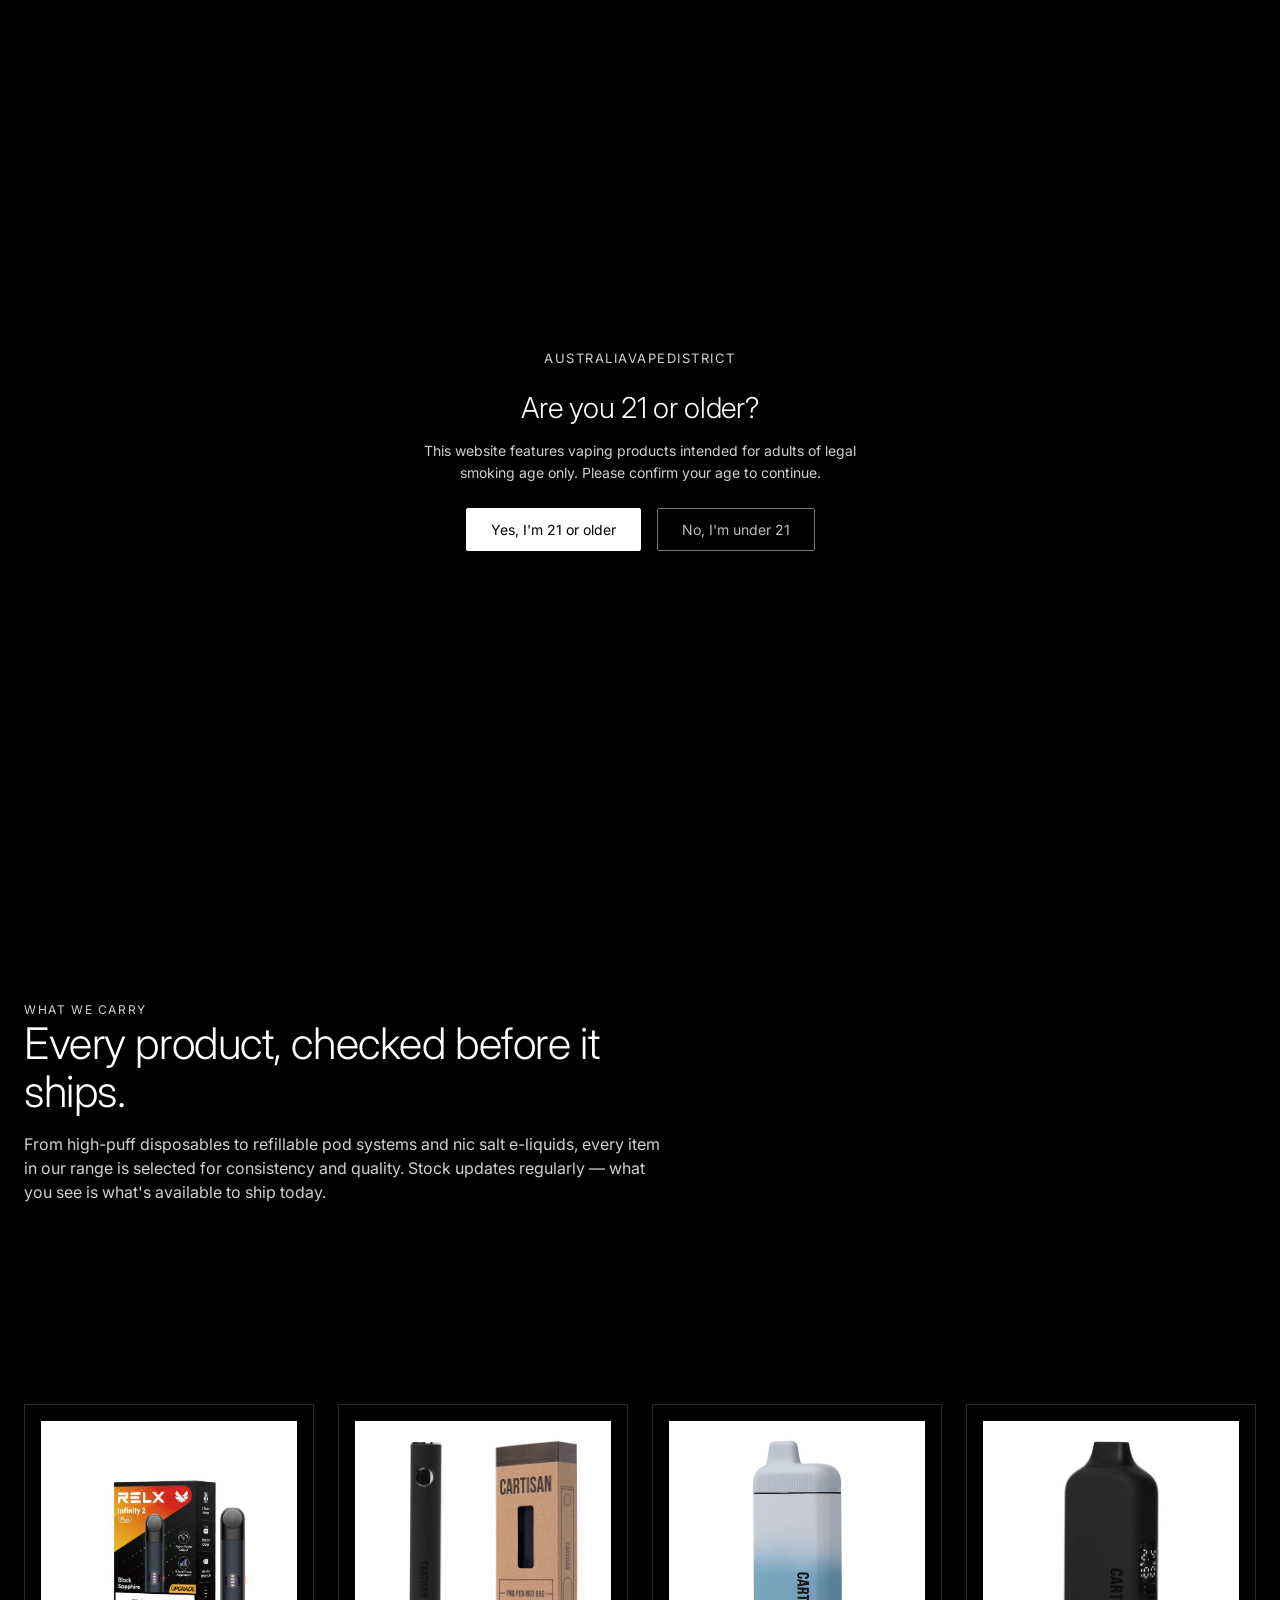
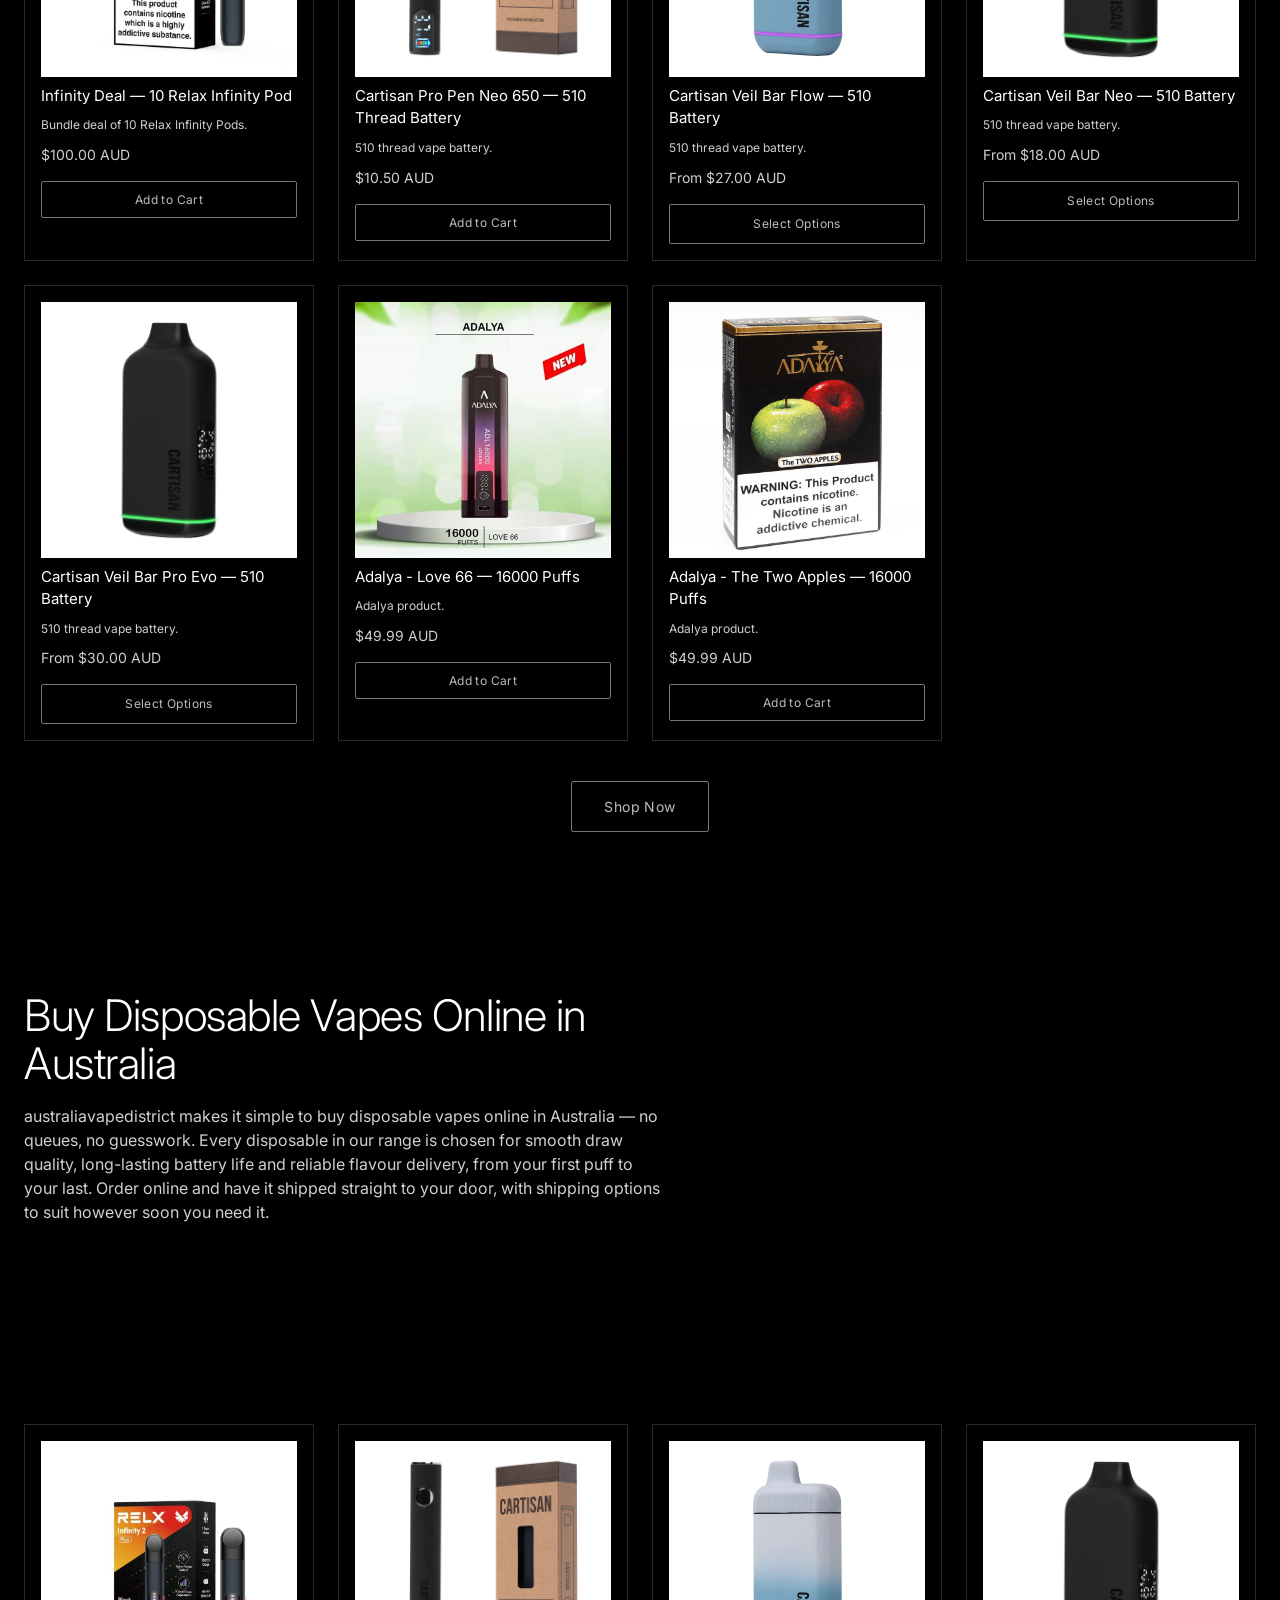
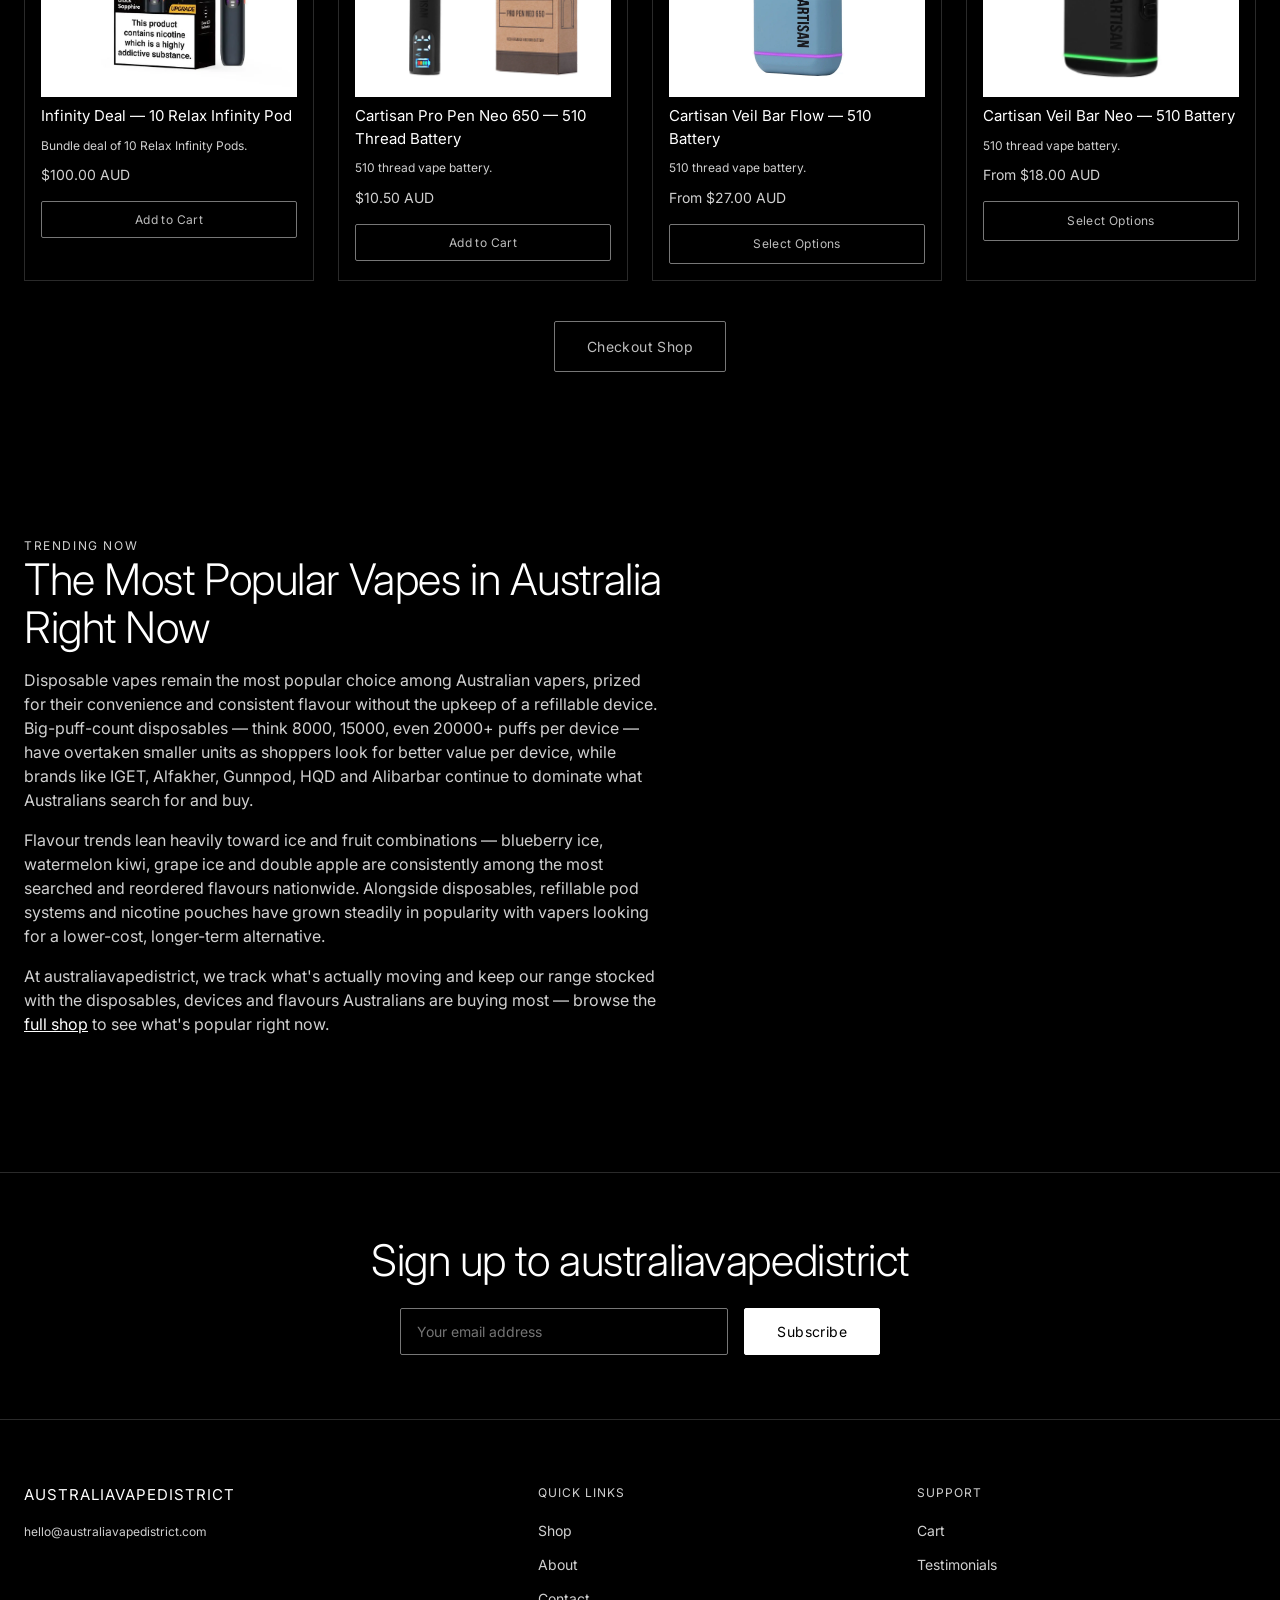
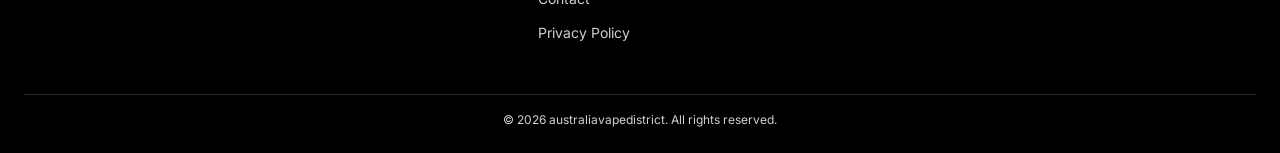
<file: index.html>
<!DOCTYPE html>
<html lang="en-AU">
<head>
<meta charset="UTF-8">
<meta name="viewport" content="width=device-width, initial-scale=1.0">
<title>australiavapedistrict — Disposable Vapes Online in Australia</title>
<meta name="description" content="Shop disposable vapes, nic salts, devices and accessories online in Australia. Free shipping available, secure payments, discreet delivery.">
<link rel="stylesheet" href="css/style.css">
<script>
(function(){
  try {
    if (localStorage.getItem('avd_theme') === 'light') {
      document.documentElement.setAttribute('data-theme','light');
    }
  } catch(e){}
})();
</script>
</head>
<body>
<script src="js/age-gate.js"></script>

<!-- ================= NAV ================= -->
<header class="nav">
  <div class="container">
    <a href="index.html" class="nav-logo">australiavapedistrict</a>
    <nav class="nav-links" id="navLinks">
      <a href="index.html" aria-current="page">Home</a>
      <a href="shop.html">Shop</a>
      <a href="testimonials.html">Testimonials</a>
      <a href="about.html">About</a>
      <a href="contact.html">Contact</a>
      </nav>
    <div class="nav-actions">
      <a href="cart.html" class="nav-cart" aria-label="View cart"><span class="cart-icon">🛒</span><span class="cart-count">0</span></a>
      <button class="theme-toggle" id="themeToggle" aria-label="Toggle light and dark mode">☀️</button>
      <button class="nav-toggle" aria-label="Toggle menu" aria-expanded="false">☰</button>
    </div>
  </div>
</header>

<!-- ================= HERO ================= -->
<section class="split">
  <div class="split-content">
    <span class="eyebrow">Australia · Disposable Vapes &amp; Devices</span>
    <h1>Precision vaping,<br>delivered discreetly.</h1>
    <p class="lead">Curated disposables, nic salts and devices — shipped fast, packaged plain, built for people who know what they want.</p>
    <div class="mt-2">
      <a href="shop.html" class="btn btn-solid btn-bounce">Shop Now</a>
    </div>
  </div>
  <div class="split-media">
    <img src="images/hero-portrait.jpg" alt="Product photography">
  </div>
</section>

<!-- ================= INFO ================= -->
<section class="section">
  <div class="container">
    <div class="section-head">
      <span class="eyebrow">What we carry</span>
      <h2>Every product, checked before it ships.</h2>
      <p>From high-puff disposables to refillable pod systems and nic salt e-liquids, every item in our range is selected for consistency and quality. Stock updates regularly — what you see is what's available to ship today.</p>
    </div>
  </div>
</section>

<!-- ================= FEATURED PRODUCTS ================= -->
<section class="section-tight">
  <div class="container">
    <div class="product-grid" id="homeGridOne"></div>
    <div class="text-center mt-4">
      <a href="shop.html" class="btn">Shop Now</a>
    </div>
  </div>
</section>

<!-- ================= SEO COPY ================= -->
<section class="section">
  <div class="container">
    <div class="section-head">
      <h2>Buy Disposable Vapes Online in Australia</h2>
      <p class="mt-2">australiavapedistrict makes it simple to buy disposable vapes online in Australia — no queues, no guesswork. Every disposable in our range is chosen for smooth draw quality, long-lasting battery life and reliable flavour delivery, from your first puff to your last. Order online and have it shipped straight to your door, with shipping options to suit however soon you need it.</p>
    </div>
  </div>
</section>

<!-- ================= SECOND PRODUCT GRID ================= -->
<section class="section-tight">
  <div class="container">
    <div class="product-grid" id="homeGridTwo"></div>
    <div class="text-center mt-4">
      <a href="shop.html" class="btn">Checkout Shop</a>
    </div>
  </div>
</section>

<!-- ================= POPULAR VAPES IN AUSTRALIA (SEO) ================= -->
<section class="section">
  <div class="container">
    <div class="section-head">
      <span class="eyebrow">Trending Now</span>
      <h2>The Most Popular Vapes in Australia Right Now</h2>
      <p class="mt-2">Disposable vapes remain the most popular choice among Australian vapers, prized for their convenience and consistent flavour without the upkeep of a refillable device. Big-puff-count disposables — think 8000, 15000, even 20000+ puffs per device — have overtaken smaller units as shoppers look for better value per device, while brands like IGET, Alfakher, Gunnpod, HQD and Alibarbar continue to dominate what Australians search for and buy.</p>
      <p class="mt-2">Flavour trends lean heavily toward ice and fruit combinations — blueberry ice, watermelon kiwi, grape ice and double apple are consistently among the most searched and reordered flavours nationwide. Alongside disposables, refillable pod systems and nicotine pouches have grown steadily in popularity with vapers looking for a lower-cost, longer-term alternative.</p>
      <p class="mt-2">At australiavapedistrict, we track what's actually moving and keep our range stocked with the disposables, devices and flavours Australians are buying most — browse the <a href="shop.html" style="text-decoration:underline;color:var(--text);">full shop</a> to see what's popular right now.</p>
    </div>
  </div>
</section>

<!-- ================= NEWSLETTER ================= -->
<section class="newsletter">
  <div class="container">
    <h2>Sign up to australiavapedistrict</h2>
    <form class="newsletter-form">
      <input type="email" placeholder="Your email address" required aria-label="Email address">
      <button type="submit" class="btn btn-solid">Subscribe</button>
    </form>
  </div>
</section>

<!-- ================= FOOTER ================= -->
<footer class="footer">
  <div class="container">
    <div class="footer-grid">
      <div>
        <div class="footer-logo">australiavapedistrict</div>
        <p class="small mt-1">hello@australiavapedistrict.com</p>
      </div>
      <div>
        <div class="footer-heading">Quick Links</div>
        <ul class="footer-links">
          <li><a href="shop.html">Shop</a></li>
          <li><a href="about.html">About</a></li>
          <li><a href="contact.html">Contact</a></li>
          <li><a href="privacy.html">Privacy Policy</a></li>
        </ul>
      </div>
      <div>
        <div class="footer-heading">Support</div>
        <ul class="footer-links">
          <li><a href="cart.html">Cart</a></li>
          <li><a href="testimonials.html">Testimonials</a></li>
        </ul>
      </div>
    </div>
    <div class="footer-bottom">© <span class="footer-year"></span> australiavapedistrict. All rights reserved.</div>
  </div>
</footer>

<script src="js/products.js"></script>
<script src="js/theme.js"></script>
<script src="js/social-proof.js"></script>
<script src="js/cart.js"></script>
<script src="js/main.js"></script>
<script>
  document.getElementById("homeGridOne").innerHTML = PRODUCTS.slice(0, 7).map(productCardHTML).join("");
  document.getElementById("homeGridTwo").innerHTML = PRODUCTS.slice(0, 4).map(productCardHTML).join("");
</script>
<!--Start of Tawk.to Script-->
<script type="text/javascript">
var Tawk_API=Tawk_API||{}, Tawk_LoadStart=new Date();
(function(){
var s1=document.createElement("script"),s0=document.getElementsByTagName("script")[0];
s1.async=true;
s1.src='https://embed.tawk.to/6a8789f6f1cd94343fb836f4/1k0gn5r2a';
s1.charset='UTF-8';
s1.setAttribute('crossorigin','*');
s0.parentNode.insertBefore(s1,s0);
})();
</script>
<!--End of Tawk.to Script-->
</body>
</html>
</file>
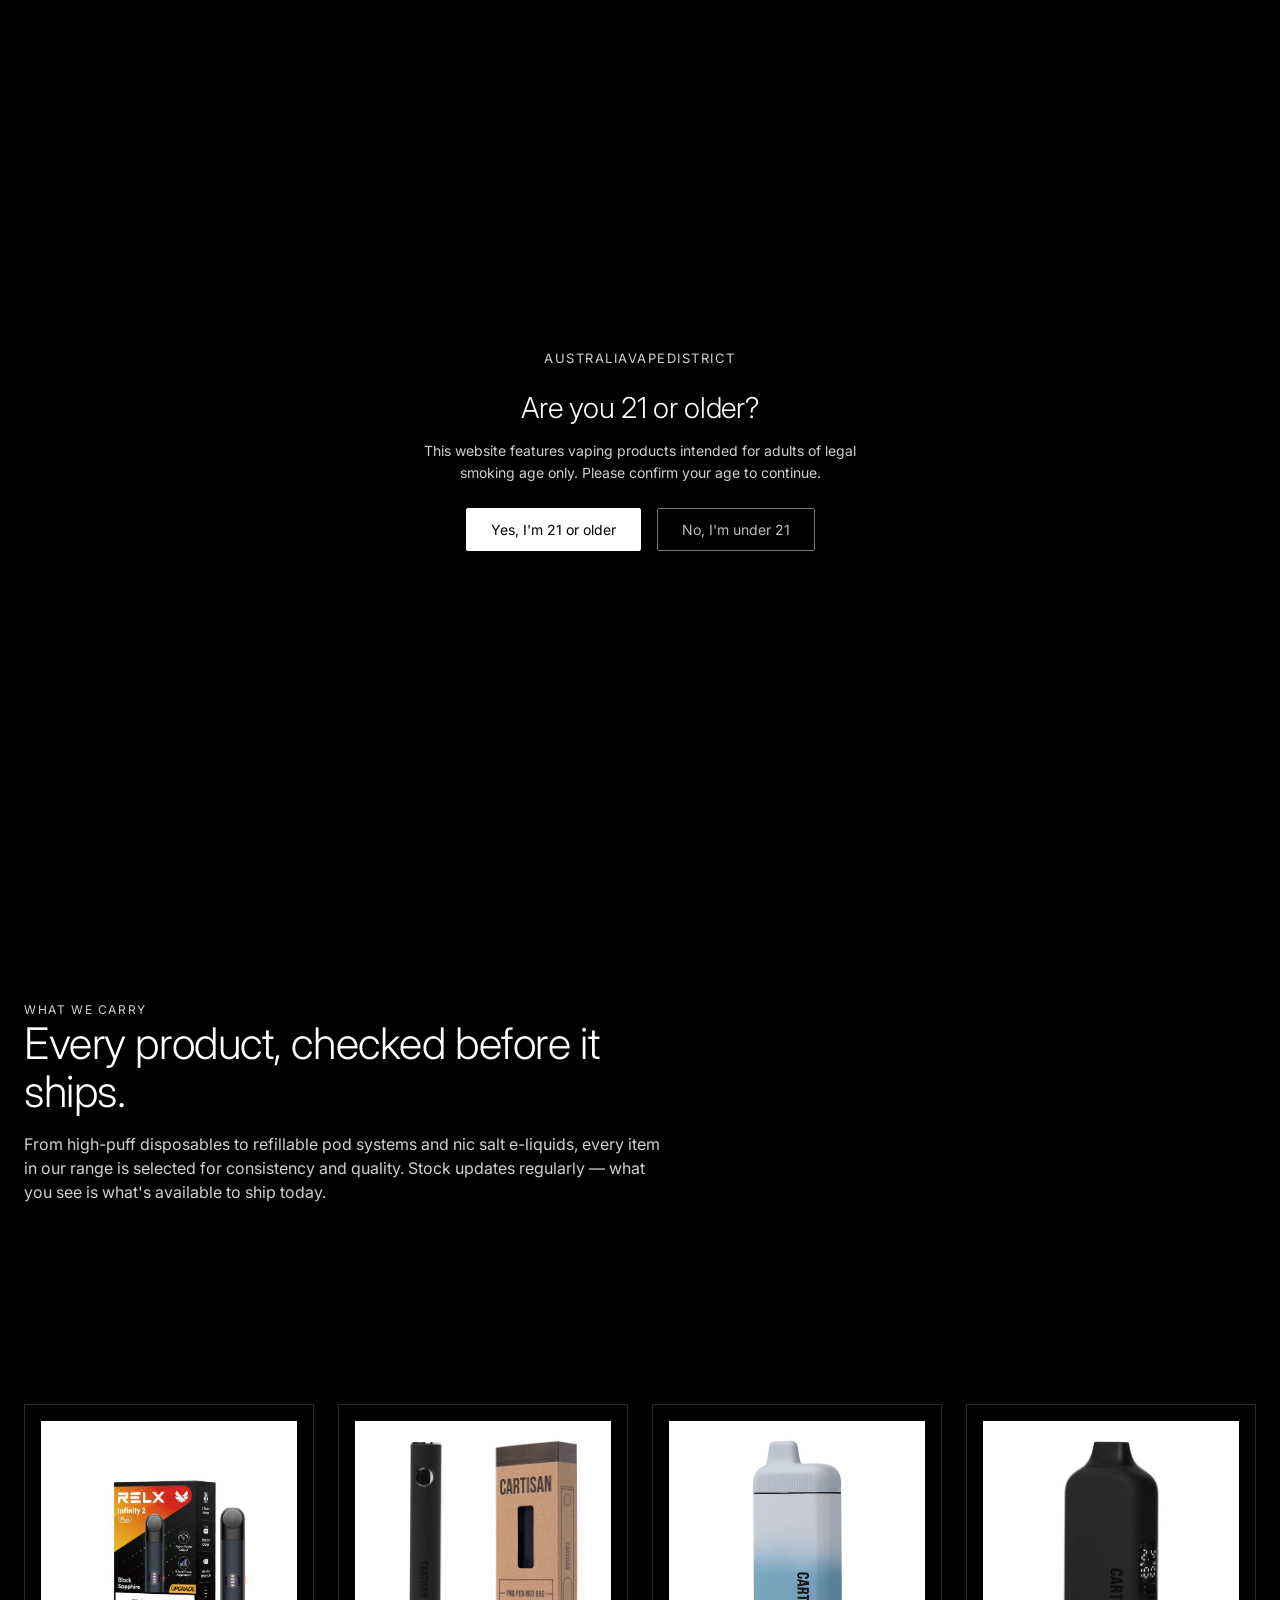
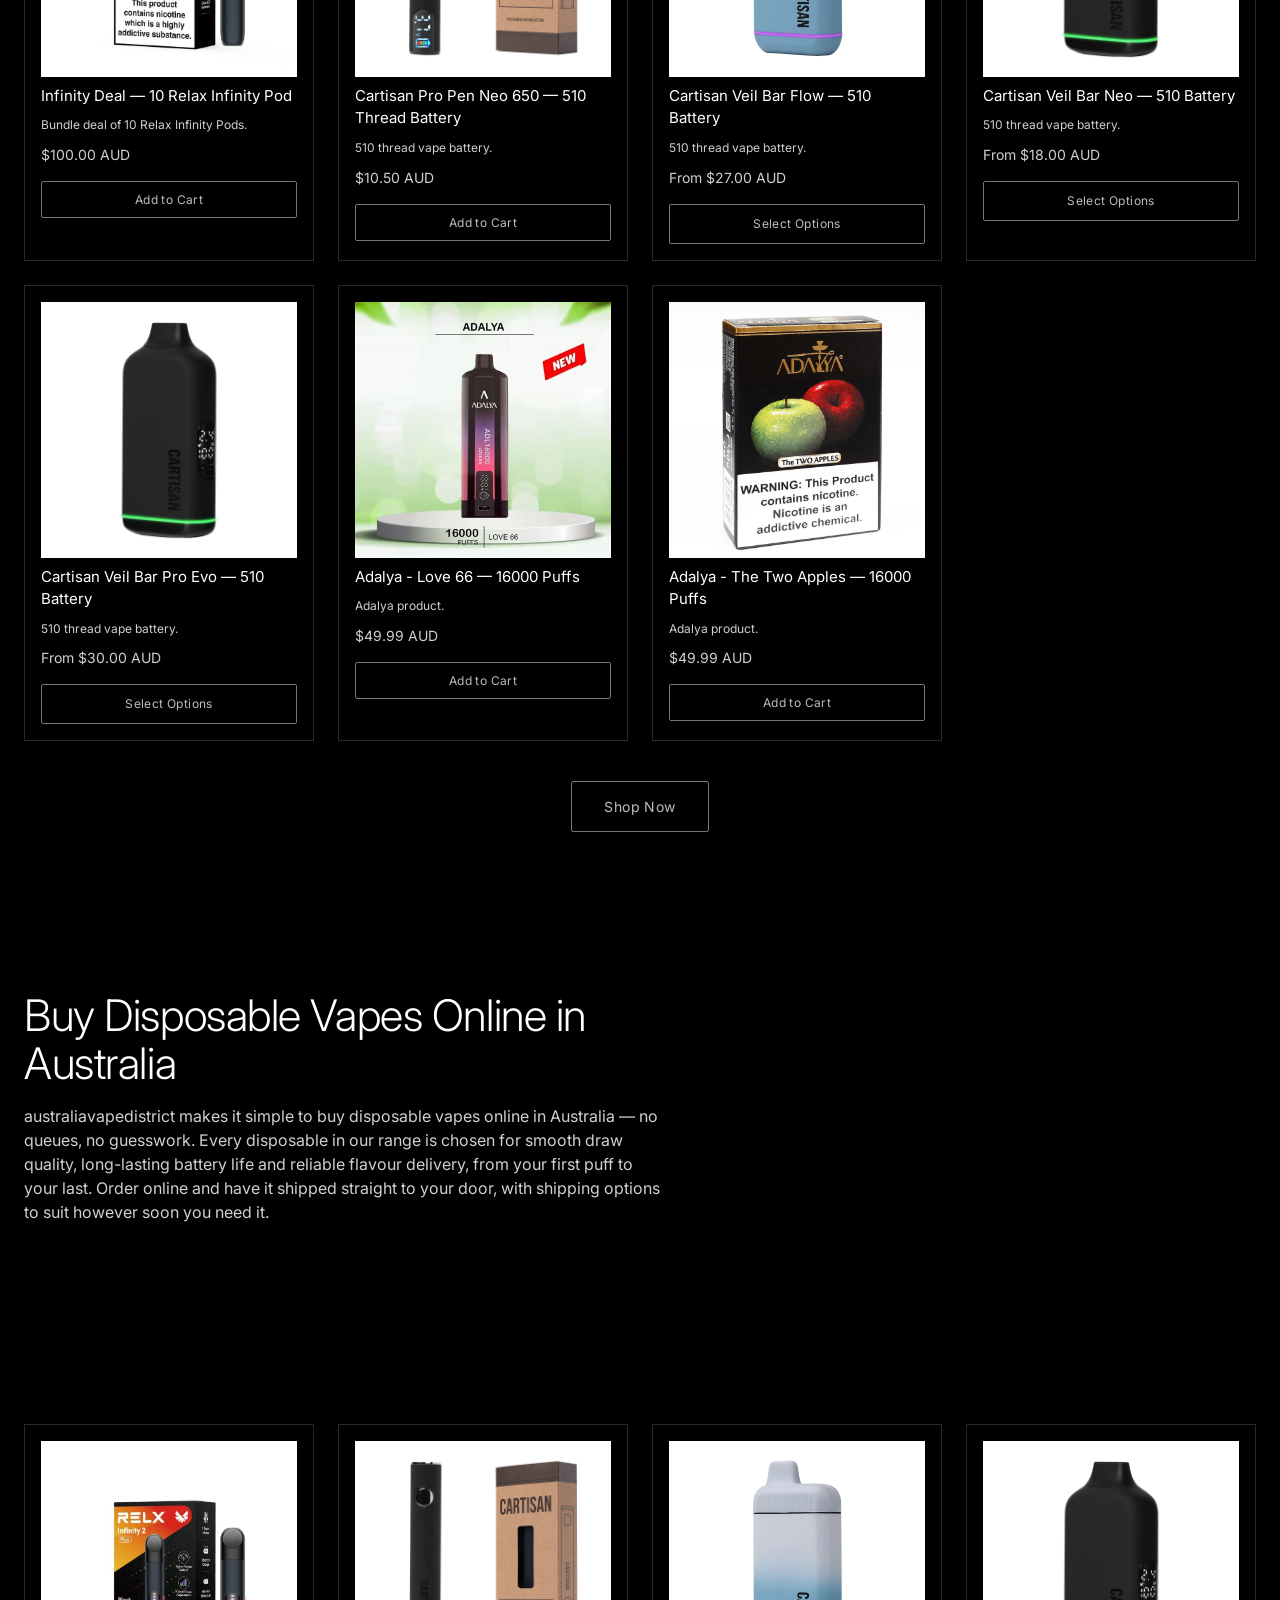
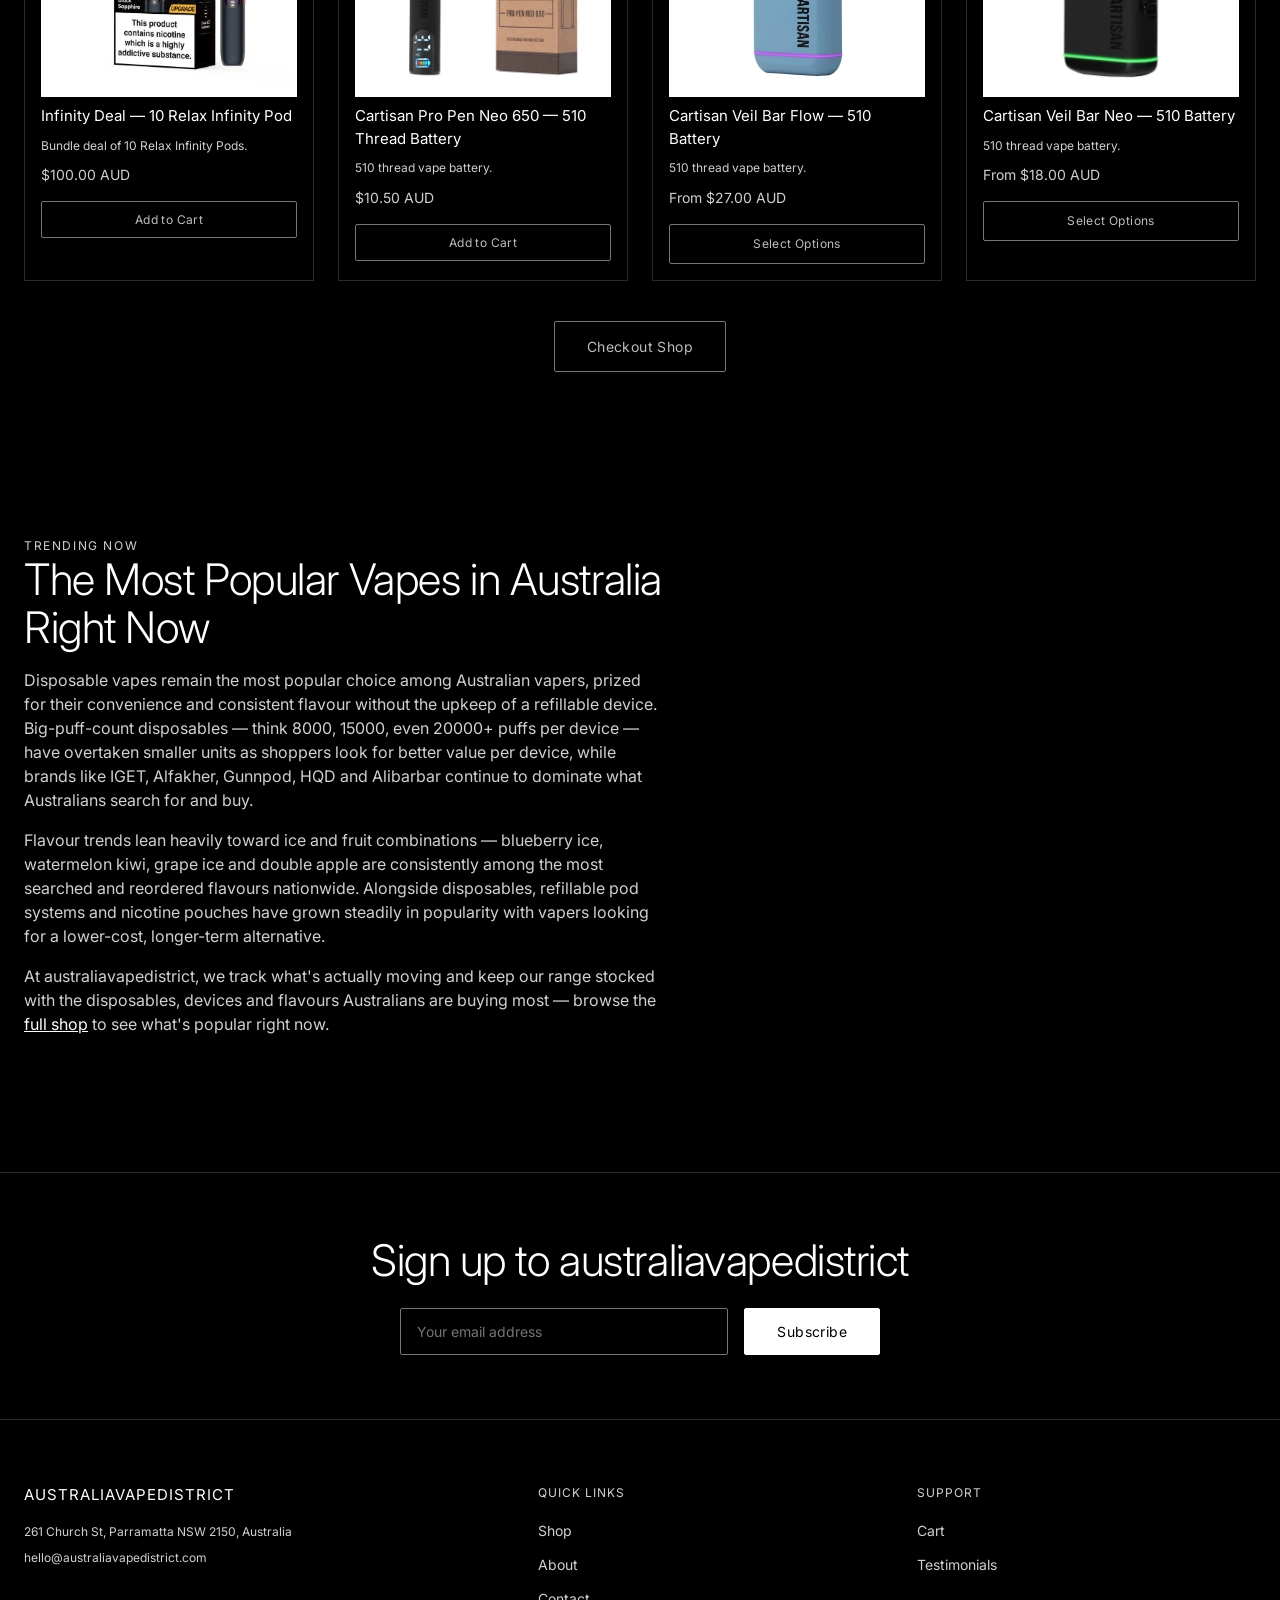
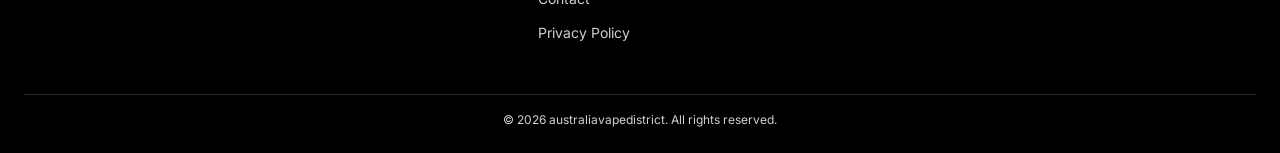
<file: Index.html>
<!DOCTYPE html>
<html lang="en-AU">
<head>
<meta charset="UTF-8">
<meta name="viewport" content="width=device-width, initial-scale=1.0">
<title>australiavapedistrict — Disposable Vapes Online in Australia</title>
<meta name="description" content="Shop disposable vapes, nic salts, devices and accessories online in Australia. Free shipping available, secure payments, discreet delivery.">
<link rel="stylesheet" href="css/style.css">
<script>
(function(){
  try {
    if (localStorage.getItem('avd_theme') === 'light') {
      document.documentElement.setAttribute('data-theme','light');
    }
  } catch(e){}
})();
</script>
</head>
<body>
<script src="js/age-gate.js"></script>

<!-- ================= NAV ================= -->
<header class="nav">
  <div class="container">
    <a href="index.html" class="nav-logo">australiavapedistrict</a>
    <nav class="nav-links" id="navLinks">
      <a href="index.html" aria-current="page">Home</a>
      <a href="shop.html">Shop</a>
      <a href="testimonials.html">Testimonials</a>
      <a href="about.html">About</a>
      <a href="contact.html">Contact</a>
      <a href="cart.html" class="nav-cart">Cart&nbsp;<span class="cart-count">0</span></a>
    </nav>
    <div class="nav-actions">
      <button class="theme-toggle" id="themeToggle" aria-label="Toggle light and dark mode">☀️</button>
      <button class="nav-toggle" aria-label="Toggle menu" aria-expanded="false">☰</button>
    </div>
  </div>
</header>

<!-- ================= HERO ================= -->
<section class="split">
  <div class="split-content">
    <span class="eyebrow">Australia · Disposable Vapes &amp; Devices</span>
    <h1>Precision vaping,<br>delivered discreetly.</h1>
    <p class="lead">Curated disposables, nic salts and devices — shipped fast, packaged plain, built for people who know what they want.</p>
    <div class="mt-2">
      <a href="shop.html" class="btn btn-solid btn-bounce">Shop Now</a>
    </div>
  </div>
  <div class="split-media">
    <img src="images/hero-portrait.jpg" alt="Product photography">
  </div>
</section>

<!-- ================= INFO ================= -->
<section class="section">
  <div class="container">
    <div class="section-head">
      <span class="eyebrow">What we carry</span>
      <h2>Every product, checked before it ships.</h2>
      <p>From high-puff disposables to refillable pod systems and nic salt e-liquids, every item in our range is selected for consistency and quality. Stock updates regularly — what you see is what's available to ship today.</p>
    </div>
  </div>
</section>

<!-- ================= FEATURED PRODUCTS ================= -->
<section class="section-tight">
  <div class="container">
    <div class="product-grid" id="homeGridOne"></div>
    <div class="text-center mt-4">
      <a href="shop.html" class="btn">Shop Now</a>
    </div>
  </div>
</section>

<!-- ================= SEO COPY ================= -->
<section class="section">
  <div class="container">
    <div class="section-head">
      <h2>Buy Disposable Vapes Online in Australia</h2>
      <p class="mt-2">australiavapedistrict makes it simple to buy disposable vapes online in Australia — no queues, no guesswork. Every disposable in our range is chosen for smooth draw quality, long-lasting battery life and reliable flavour delivery, from your first puff to your last. Order online and have it shipped straight to your door, with shipping options to suit however soon you need it.</p>
    </div>
  </div>
</section>

<!-- ================= SECOND PRODUCT GRID ================= -->
<section class="section-tight">
  <div class="container">
    <div class="product-grid" id="homeGridTwo"></div>
    <div class="text-center mt-4">
      <a href="shop.html" class="btn">Checkout Shop</a>
    </div>
  </div>
</section>

<!-- ================= POPULAR VAPES IN AUSTRALIA (SEO) ================= -->
<section class="section">
  <div class="container">
    <div class="section-head">
      <span class="eyebrow">Trending Now</span>
      <h2>The Most Popular Vapes in Australia Right Now</h2>
      <p class="mt-2">Disposable vapes remain the most popular choice among Australian vapers, prized for their convenience and consistent flavour without the upkeep of a refillable device. Big-puff-count disposables — think 8000, 15000, even 20000+ puffs per device — have overtaken smaller units as shoppers look for better value per device, while brands like IGET, Alfakher, Gunnpod, HQD and Alibarbar continue to dominate what Australians search for and buy.</p>
      <p class="mt-2">Flavour trends lean heavily toward ice and fruit combinations — blueberry ice, watermelon kiwi, grape ice and double apple are consistently among the most searched and reordered flavours nationwide. Alongside disposables, refillable pod systems and nicotine pouches have grown steadily in popularity with vapers looking for a lower-cost, longer-term alternative.</p>
      <p class="mt-2">At australiavapedistrict, we track what's actually moving and keep our range stocked with the disposables, devices and flavours Australians are buying most — browse the <a href="shop.html" style="text-decoration:underline;color:var(--text);">full shop</a> to see what's popular right now.</p>
    </div>
  </div>
</section>

<!-- ================= NEWSLETTER ================= -->
<section class="newsletter">
  <div class="container">
    <h2>Sign up to australiavapedistrict</h2>
    <form class="newsletter-form">
      <input type="email" placeholder="Your email address" required aria-label="Email address">
      <button type="submit" class="btn btn-solid">Subscribe</button>
    </form>
  </div>
</section>

<!-- ================= FOOTER ================= -->
<footer class="footer">
  <div class="container">
    <div class="footer-grid">
      <div>
        <div class="footer-logo">australiavapedistrict</div>
        <p class="small">261 Church St, Parramatta NSW 2150, Australia</p>
        <p class="small mt-1">hello@australiavapedistrict.com</p>
      </div>
      <div>
        <div class="footer-heading">Quick Links</div>
        <ul class="footer-links">
          <li><a href="shop.html">Shop</a></li>
          <li><a href="about.html">About</a></li>
          <li><a href="contact.html">Contact</a></li>
          <li><a href="privacy.html">Privacy Policy</a></li>
        </ul>
      </div>
      <div>
        <div class="footer-heading">Support</div>
        <ul class="footer-links">
          <li><a href="cart.html">Cart</a></li>
          <li><a href="testimonials.html">Testimonials</a></li>
        </ul>
      </div>
    </div>
    <div class="footer-bottom">© <span class="footer-year"></span> australiavapedistrict. All rights reserved.</div>
  </div>
</footer>

<script src="js/products.js"></script>
<script src="js/theme.js"></script>
<script src="js/social-proof.js"></script>
<script src="js/cart.js"></script>
<script src="js/main.js"></script>
<script>
  document.getElementById("homeGridOne").innerHTML = PRODUCTS.slice(0, 7).map(productCardHTML).join("");
  document.getElementById("homeGridTwo").innerHTML = PRODUCTS.slice(0, 4).map(productCardHTML).join("");
</script>
<!--Start of Tawk.to Script-->
<script type="text/javascript">
var Tawk_API=Tawk_API||{}, Tawk_LoadStart=new Date();
(function(){
var s1=document.createElement("script"),s0=document.getElementsByTagName("script")[0];
s1.async=true;
s1.src='https://embed.tawk.to/6a8789f6f1cd94343fb836f4/1k0gn5r2a';
s1.charset='UTF-8';
s1.setAttribute('crossorigin','*');
s0.parentNode.insertBefore(s1,s0);
})();
</script>
<!--End of Tawk.to Script-->
</body>
</html>
</file>
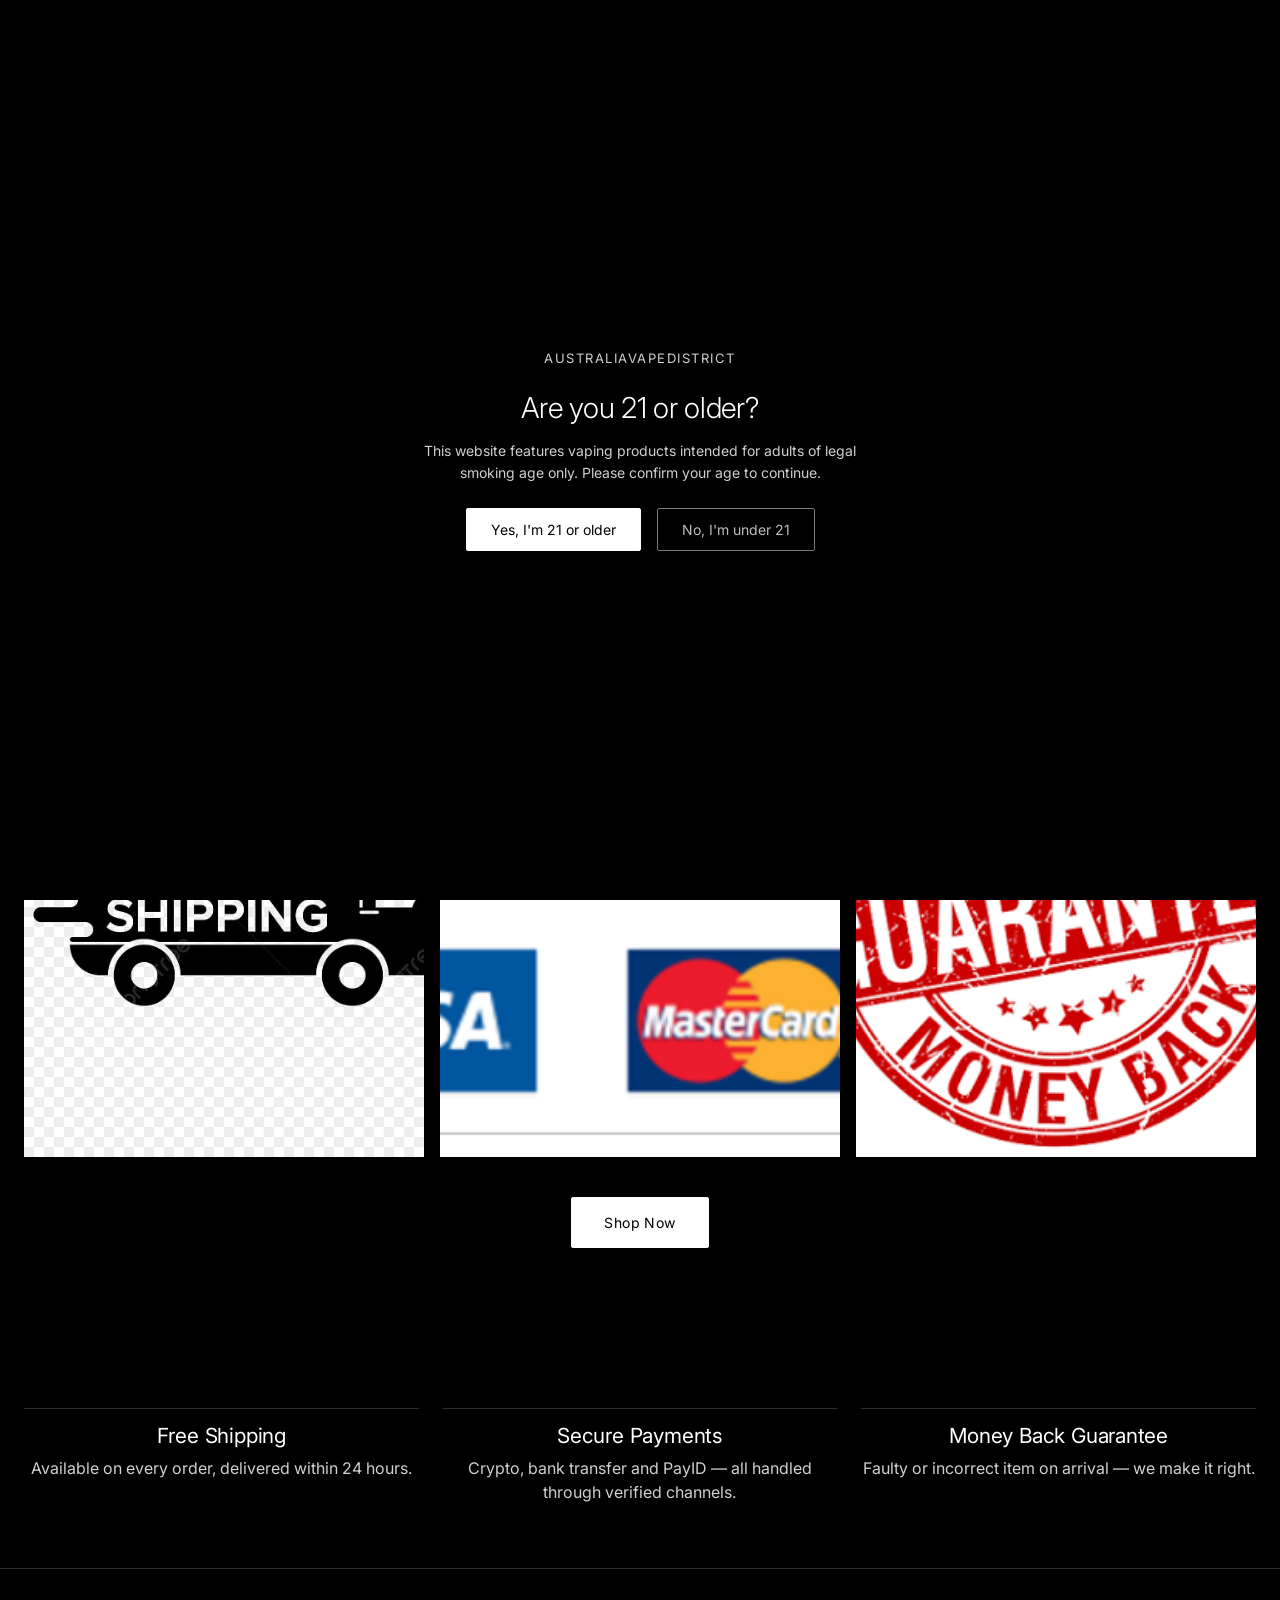
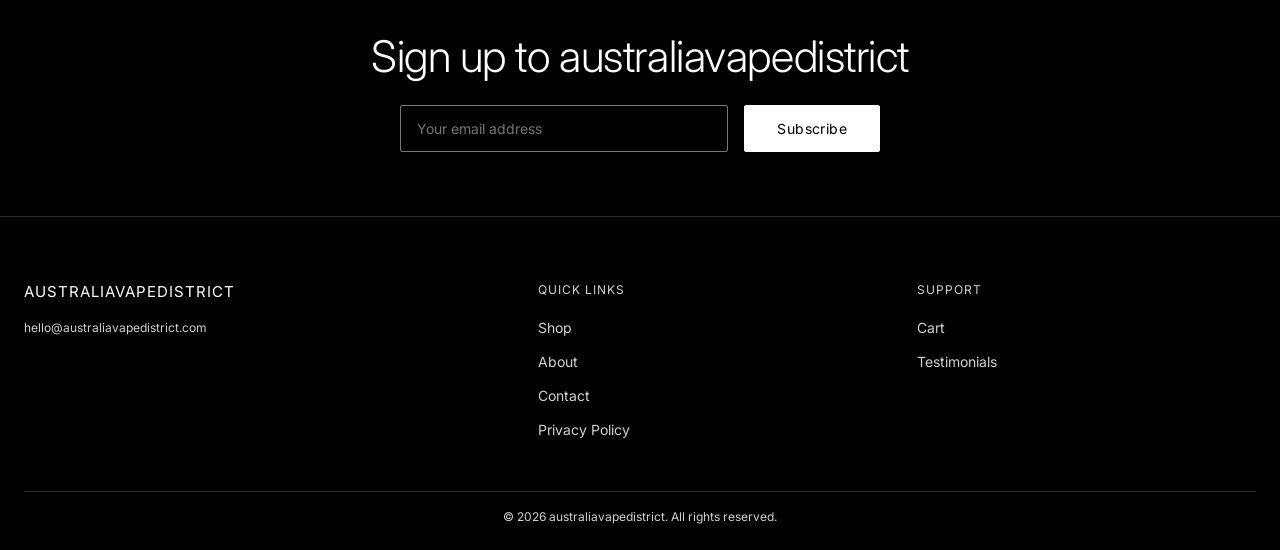
<file: about.html>
<!DOCTYPE html>
<html lang="en-AU">
<head>
<meta charset="UTF-8">
<meta name="viewport" content="width=device-width, initial-scale=1.0">
<title>About — australiavapedistrict</title>
<meta name="description" content="Learn about disposable and refillable vapes, and the safety measures behind every australiavapedistrict order.">
<link rel="stylesheet" href="css/style.css">
<script>
(function(){
  try {
    if (localStorage.getItem('avd_theme') === 'light') {
      document.documentElement.setAttribute('data-theme','light');
    }
  } catch(e){}
})();
</script>
<style>
  .about-media-grid {
    display: grid;
    grid-template-columns: repeat(3, 1fr);
    gap: var(--space-2);
  }
  .about-media-grid img { aspect-ratio: 4/5; object-fit: cover; }
  @media (max-width: 700px) { .about-media-grid { grid-template-columns: 1fr 1fr; } }
  @media (max-width: 420px) { .about-media-grid { grid-template-columns: 1fr; } }
</style>
</head>
<body>
<script src="js/age-gate.js"></script>

<header class="nav">
  <div class="container">
    <a href="index.html" class="nav-logo">australiavapedistrict</a>
    <nav class="nav-links" id="navLinks">
      <a href="index.html">Home</a>
      <a href="shop.html">Shop</a>
      <a href="testimonials.html">Testimonials</a>
      <a href="about.html" aria-current="page">About</a>
      <a href="contact.html">Contact</a>
      </nav>
    <div class="nav-actions">
      <a href="cart.html" class="nav-cart" aria-label="View cart"><span class="cart-icon">🛒</span><span class="cart-count">0</span></a>
      <button class="theme-toggle" id="themeToggle" aria-label="Toggle light and dark mode">☀️</button>
      <button class="nav-toggle" aria-label="Toggle menu" aria-expanded="false">☰</button>
    </div>
  </div>
</header>

<section class="section">
  <div class="container">
    <div class="section-head">
      <span class="eyebrow">About</span>
      <h1>Disposables, devices, and doing it properly.</h1>
      <p class="mt-2">Disposable vapes are single-use devices, pre-filled and pre-charged, built to be used until empty and then replaced — no refilling, no charging, no maintenance. Refillable devices (pod kits and mods) trade that convenience for control: you choose the e-liquid, manage the coil, and get more use out of one device over time. Both have a place depending on how you vape.</p>
      <p class="mt-2">Safety comes down to a few fundamentals: buy from a source that discloses what's actually in the product, store devices away from heat and out of reach of children and pets, stop using a device if it leaks, overheats, or tastes burnt, and never modify a device beyond what the manufacturer intends. All products listed here are intended for adults only.</p>
    </div>

    <div class="about-media-grid">
      <img src="images/about-1.jpg" alt="Vape product photography 1">
      <img src="images/about-2.jpg" alt="Vape product photography 2">
      <img src="images/about-3.jpg" alt="Vape product photography 3">
    </div>

    <div class="text-center mt-4">
      <a href="shop.html" class="btn btn-solid">Shop Now</a>
    </div>
  </div>
</section>

<section class="section-tight">
  <div class="container">
    <div class="badges">
      <div class="badge">
        <h3>Free Shipping</h3>
        <p class="mt-1">Available on every order, delivered within 24 hours.</p>
      </div>
      <div class="badge">
        <h3>Secure Payments</h3>
        <p class="mt-1">Crypto, bank transfer and PayID — all handled through verified channels.</p>
      </div>
      <div class="badge">
        <h3>Money Back Guarantee</h3>
        <p class="mt-1">Faulty or incorrect item on arrival — we make it right.</p>
      </div>
    </div>
  </div>
</section>

<section class="newsletter">
  <div class="container">
    <h2>Sign up to australiavapedistrict</h2>
    <form class="newsletter-form">
      <input type="email" placeholder="Your email address" required aria-label="Email address">
      <button type="submit" class="btn btn-solid">Subscribe</button>
    </form>
  </div>
</section>

<footer class="footer">
  <div class="container">
    <div class="footer-grid">
      <div>
        <div class="footer-logo">australiavapedistrict</div>
        <p class="small mt-1">hello@australiavapedistrict.com</p>
      </div>
      <div>
        <div class="footer-heading">Quick Links</div>
        <ul class="footer-links">
          <li><a href="shop.html">Shop</a></li>
          <li><a href="about.html">About</a></li>
          <li><a href="contact.html">Contact</a></li>
          <li><a href="privacy.html">Privacy Policy</a></li>
        </ul>
      </div>
      <div>
        <div class="footer-heading">Support</div>
        <ul class="footer-links">
          <li><a href="cart.html">Cart</a></li>
          <li><a href="testimonials.html">Testimonials</a></li>
        </ul>
      </div>
    </div>
    <div class="footer-bottom">© <span class="footer-year"></span> australiavapedistrict. All rights reserved.</div>
  </div>
</footer>

<script src="js/products.js"></script>
<script src="js/theme.js"></script>
<script src="js/social-proof.js"></script>
<script src="js/cart.js"></script>
<script src="js/main.js"></script>
</body>
</html>
</file>
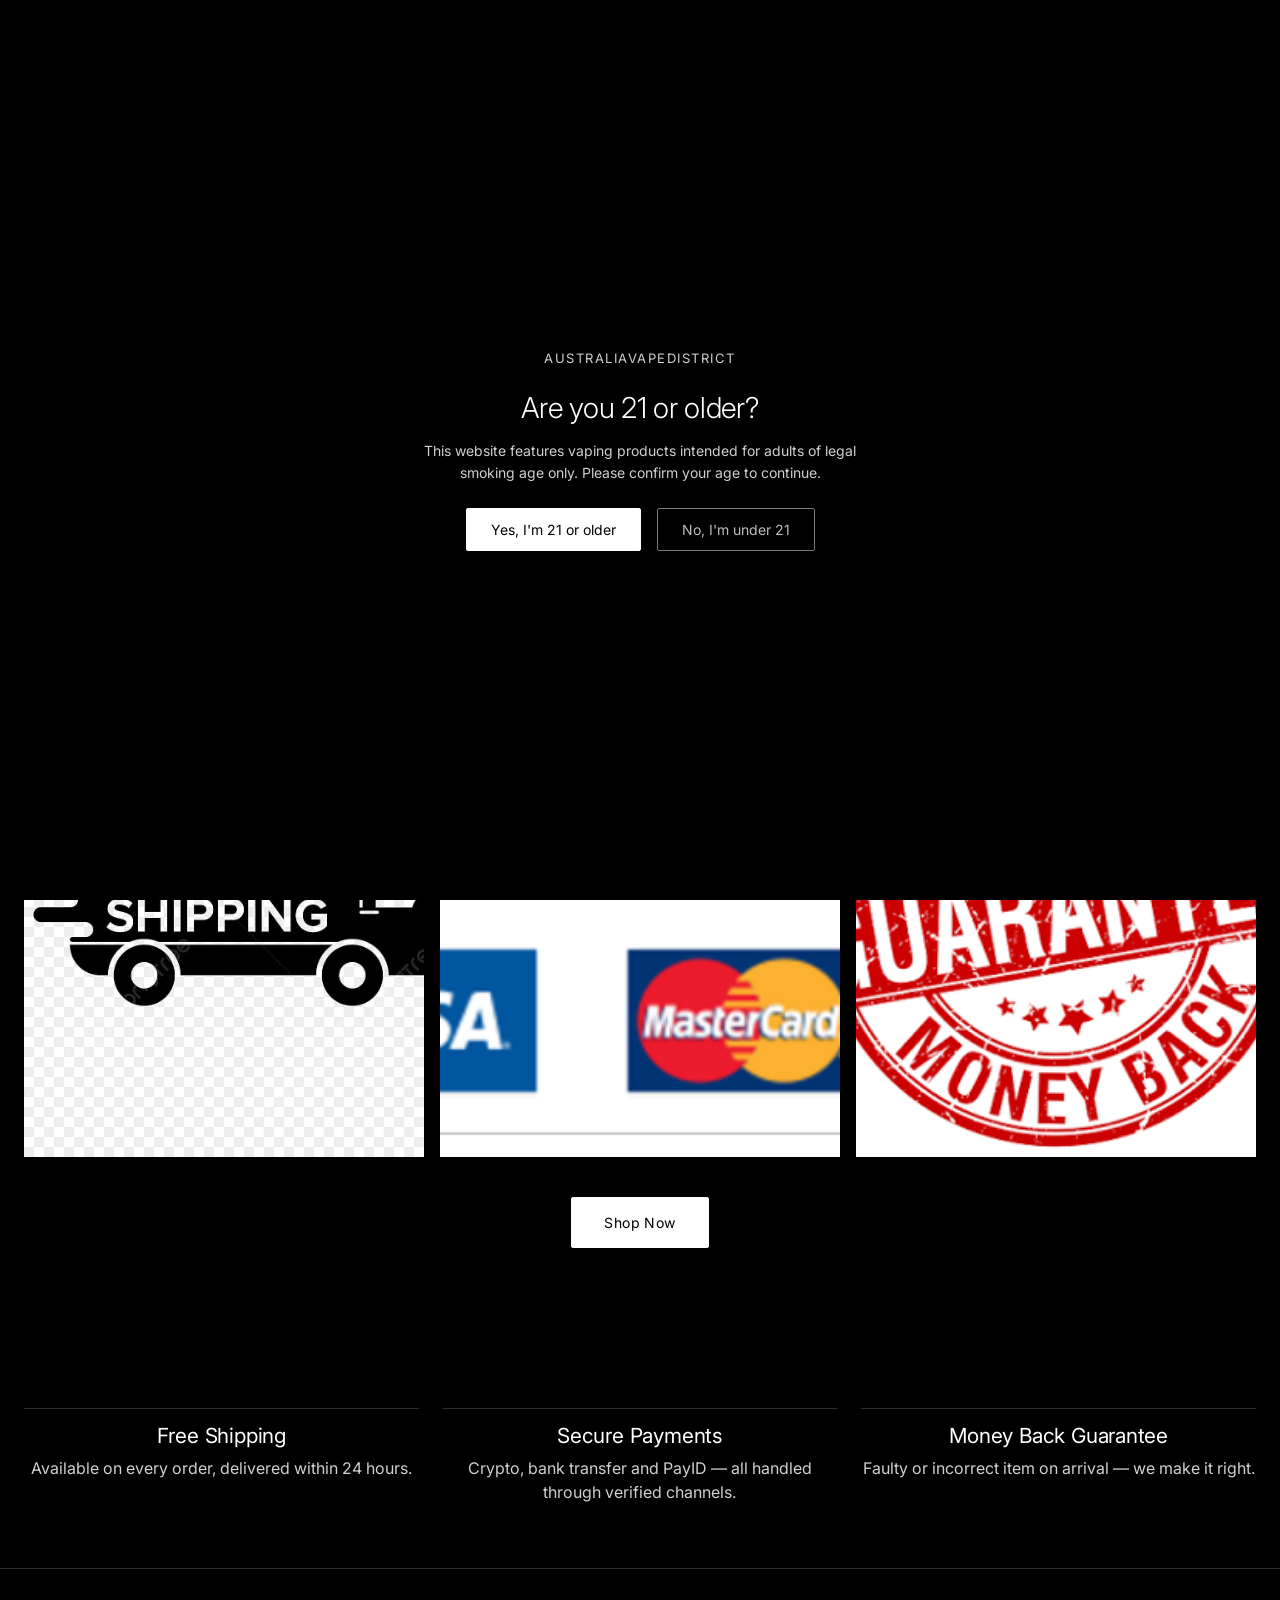
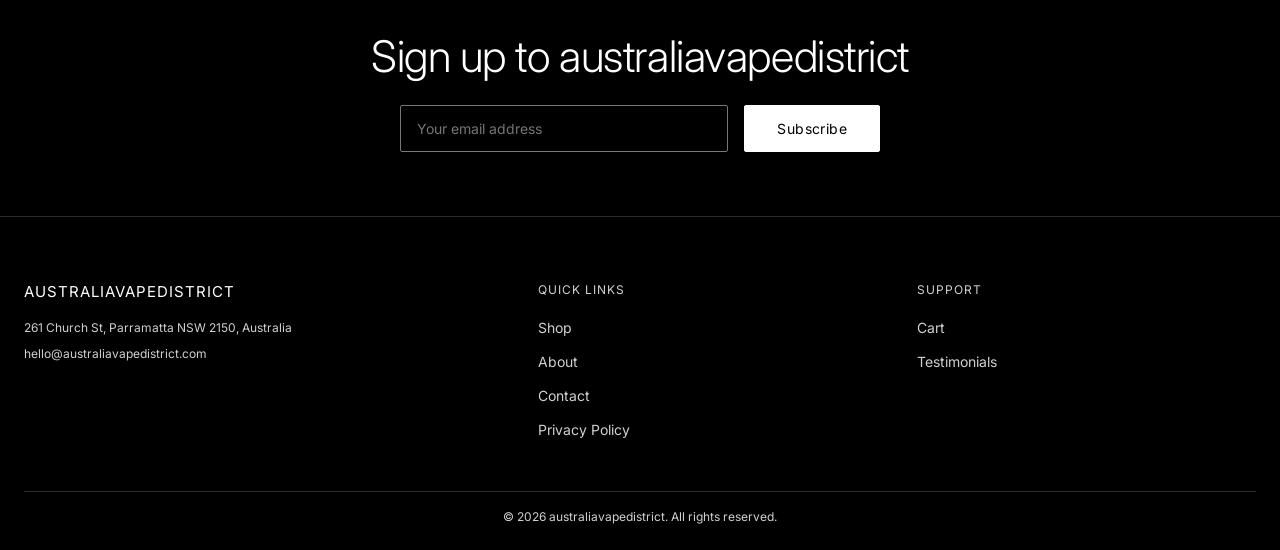
<file: About.html>
<!DOCTYPE html>
<html lang="en-AU">
<head>
<meta charset="UTF-8">
<meta name="viewport" content="width=device-width, initial-scale=1.0">
<title>About — australiavapedistrict</title>
<meta name="description" content="Learn about disposable and refillable vapes, and the safety measures behind every australiavapedistrict order.">
<link rel="stylesheet" href="css/style.css">
<script>
(function(){
  try {
    if (localStorage.getItem('avd_theme') === 'light') {
      document.documentElement.setAttribute('data-theme','light');
    }
  } catch(e){}
})();
</script>
<style>
  .about-media-grid {
    display: grid;
    grid-template-columns: repeat(3, 1fr);
    gap: var(--space-2);
  }
  .about-media-grid img { aspect-ratio: 4/5; object-fit: cover; }
  @media (max-width: 700px) { .about-media-grid { grid-template-columns: 1fr 1fr; } }
  @media (max-width: 420px) { .about-media-grid { grid-template-columns: 1fr; } }
</style>
</head>
<body>
<script src="js/age-gate.js"></script>

<header class="nav">
  <div class="container">
    <a href="index.html" class="nav-logo">australiavapedistrict</a>
    <nav class="nav-links" id="navLinks">
      <a href="index.html">Home</a>
      <a href="shop.html">Shop</a>
      <a href="testimonials.html">Testimonials</a>
      <a href="about.html" aria-current="page">About</a>
      <a href="contact.html">Contact</a>
      <a href="cart.html" class="nav-cart">Cart&nbsp;<span class="cart-count">0</span></a>
    </nav>
    <div class="nav-actions">
      <button class="theme-toggle" id="themeToggle" aria-label="Toggle light and dark mode">☀️</button>
      <button class="nav-toggle" aria-label="Toggle menu" aria-expanded="false">☰</button>
    </div>
  </div>
</header>

<section class="section">
  <div class="container">
    <div class="section-head">
      <span class="eyebrow">About</span>
      <h1>Disposables, devices, and doing it properly.</h1>
      <p class="mt-2">Disposable vapes are single-use devices, pre-filled and pre-charged, built to be used until empty and then replaced — no refilling, no charging, no maintenance. Refillable devices (pod kits and mods) trade that convenience for control: you choose the e-liquid, manage the coil, and get more use out of one device over time. Both have a place depending on how you vape.</p>
      <p class="mt-2">Safety comes down to a few fundamentals: buy from a source that discloses what's actually in the product, store devices away from heat and out of reach of children and pets, stop using a device if it leaks, overheats, or tastes burnt, and never modify a device beyond what the manufacturer intends. All products listed here are intended for adults only.</p>
    </div>

    <div class="about-media-grid">
      <img src="images/about-1.jpg" alt="Vape product photography 1">
      <img src="images/about-2.jpg" alt="Vape product photography 2">
      <img src="images/about-3.jpg" alt="Vape product photography 3">
    </div>

    <div class="text-center mt-4">
      <a href="shop.html" class="btn btn-solid">Shop Now</a>
    </div>
  </div>
</section>

<section class="section-tight">
  <div class="container">
    <div class="badges">
      <div class="badge">
        <h3>Free Shipping</h3>
        <p class="mt-1">Available on every order, delivered within 24 hours.</p>
      </div>
      <div class="badge">
        <h3>Secure Payments</h3>
        <p class="mt-1">Crypto, bank transfer and PayID — all handled through verified channels.</p>
      </div>
      <div class="badge">
        <h3>Money Back Guarantee</h3>
        <p class="mt-1">Faulty or incorrect item on arrival — we make it right.</p>
      </div>
    </div>
  </div>
</section>

<section class="newsletter">
  <div class="container">
    <h2>Sign up to australiavapedistrict</h2>
    <form class="newsletter-form">
      <input type="email" placeholder="Your email address" required aria-label="Email address">
      <button type="submit" class="btn btn-solid">Subscribe</button>
    </form>
  </div>
</section>

<footer class="footer">
  <div class="container">
    <div class="footer-grid">
      <div>
        <div class="footer-logo">australiavapedistrict</div>
        <p class="small">261 Church St, Parramatta NSW 2150, Australia</p>
        <p class="small mt-1">hello@australiavapedistrict.com</p>
      </div>
      <div>
        <div class="footer-heading">Quick Links</div>
        <ul class="footer-links">
          <li><a href="shop.html">Shop</a></li>
          <li><a href="about.html">About</a></li>
          <li><a href="contact.html">Contact</a></li>
          <li><a href="privacy.html">Privacy Policy</a></li>
        </ul>
      </div>
      <div>
        <div class="footer-heading">Support</div>
        <ul class="footer-links">
          <li><a href="cart.html">Cart</a></li>
          <li><a href="testimonials.html">Testimonials</a></li>
        </ul>
      </div>
    </div>
    <div class="footer-bottom">© <span class="footer-year"></span> australiavapedistrict. All rights reserved.</div>
  </div>
</footer>

<script src="js/products.js"></script>
<script src="js/theme.js"></script>
<script src="js/social-proof.js"></script>
<script src="js/cart.js"></script>
<script src="js/main.js"></script>
</body>
</html>
</file>
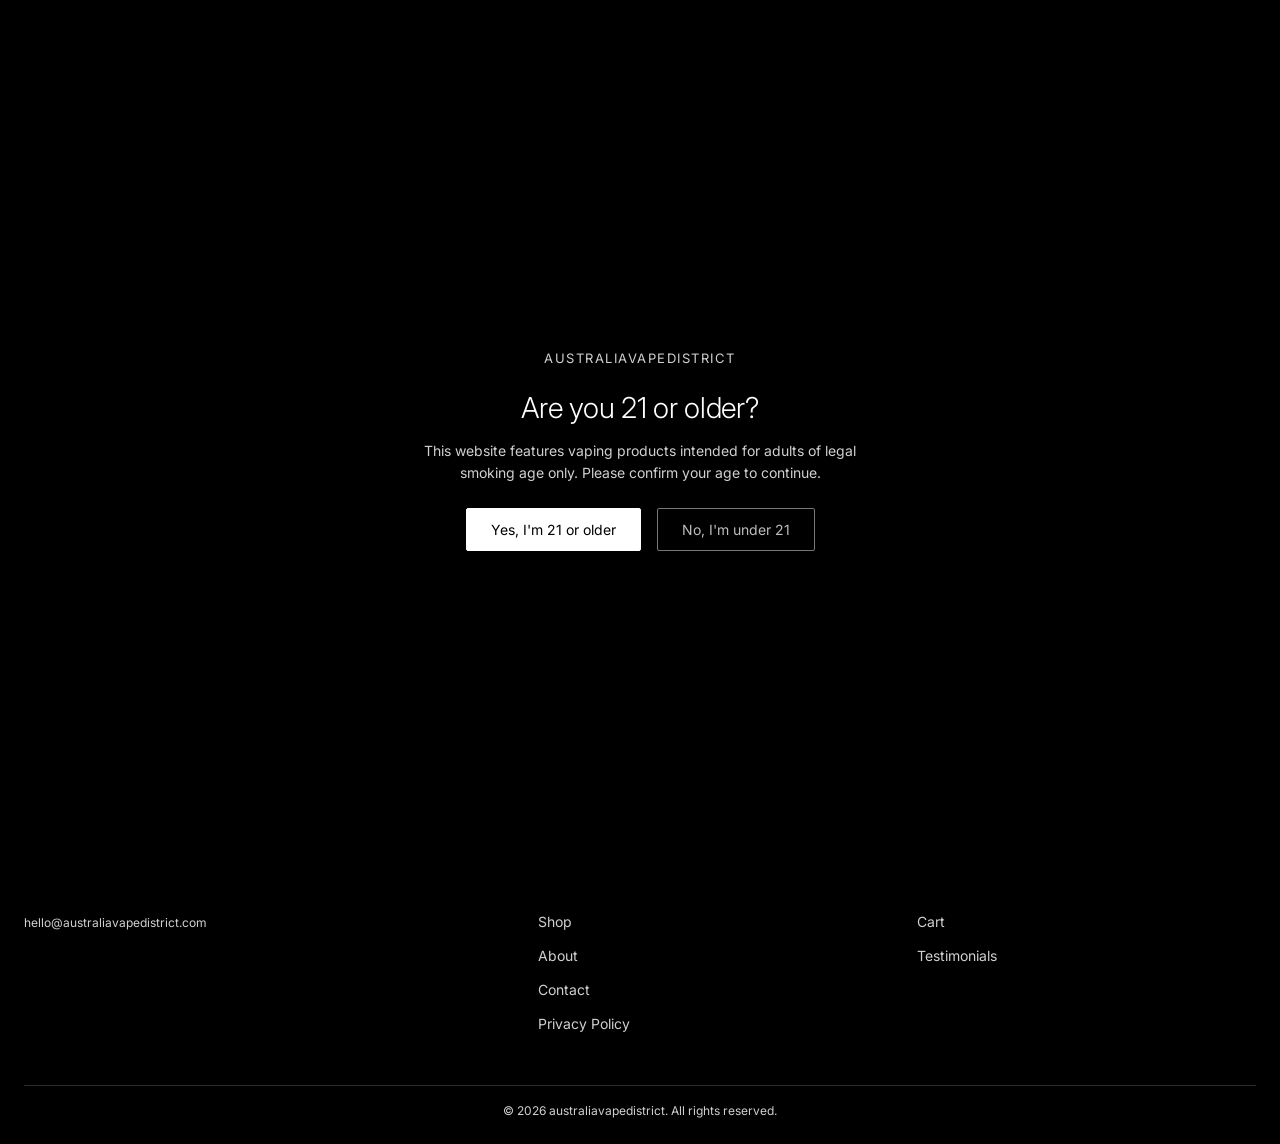
<file: cart.html>
<!DOCTYPE html>
<html lang="en-AU">
<head>
<meta charset="UTF-8">
<meta name="viewport" content="width=device-width, initial-scale=1.0">
<title>Your Cart — australiavapedistrict</title>
<meta name="description" content="Review items in your cart before checkout.">
<link rel="stylesheet" href="css/style.css">
<script>
(function(){
  try {
    if (localStorage.getItem('avd_theme') === 'light') {
      document.documentElement.setAttribute('data-theme','light');
    }
  } catch(e){}
})();
</script>
</head>
<body>
<script src="js/age-gate.js"></script>

<header class="nav">
  <div class="container">
    <a href="index.html" class="nav-logo">australiavapedistrict</a>
    <nav class="nav-links" id="navLinks">
      <a href="index.html">Home</a>
      <a href="shop.html">Shop</a>
      <a href="testimonials.html">Testimonials</a>
      <a href="about.html">About</a>
      <a href="contact.html">Contact</a>
      </nav>
    <div class="nav-actions">
      <a href="cart.html" class="nav-cart" aria-current="page" aria-label="View cart"><span class="cart-icon">🛒</span><span class="cart-count">0</span></a>
      <button class="theme-toggle" id="themeToggle" aria-label="Toggle light and dark mode">☀️</button>
      <button class="nav-toggle" aria-label="Toggle menu" aria-expanded="false">☰</button>
    </div>
  </div>
</header>

<section class="section">
  <div class="container">
    <div class="section-head">
      <span class="eyebrow">Cart</span>
      <h1>Your Cart</h1>
    </div>

    <div id="cartEmpty" class="empty-state" style="display:none;">
      Your cart is empty. <a href="shop.html" style="text-decoration:underline;color:var(--text);">Browse the shop →</a>
    </div>

    <div class="cart-layout" id="cartLayout">
      <div id="cartLines"></div>

      <aside class="cart-summary">
        <div class="summary-row"><span>Subtotal</span><span id="cartSubtotal">$0.00</span></div>
        <div class="summary-row total"><span>Total</span><span id="cartTotal">$0.00</span></div>
        <div class="min-order-note" id="minOrderNote"></div>
        <a href="checkout.html" class="btn btn-solid btn-block mt-3" id="proceedBtn">Proceed to Checkout</a>
      </aside>
    </div>
  </div>
</section>

<section class="newsletter">
  <div class="container">
    <h2>Sign up to australiavapedistrict</h2>
    <form class="newsletter-form">
      <input type="email" placeholder="Your email address" required aria-label="Email address">
      <button type="submit" class="btn btn-solid">Subscribe</button>
    </form>
  </div>
</section>

<footer class="footer">
  <div class="container">
    <div class="footer-grid">
      <div>
        <div class="footer-logo">australiavapedistrict</div>
        <p class="small mt-1">hello@australiavapedistrict.com</p>
      </div>
      <div>
        <div class="footer-heading">Quick Links</div>
        <ul class="footer-links">
          <li><a href="shop.html">Shop</a></li>
          <li><a href="about.html">About</a></li>
          <li><a href="contact.html">Contact</a></li>
          <li><a href="privacy.html">Privacy Policy</a></li>
        </ul>
      </div>
      <div>
        <div class="footer-heading">Support</div>
        <ul class="footer-links">
          <li><a href="cart.html">Cart</a></li>
          <li><a href="testimonials.html">Testimonials</a></li>
        </ul>
      </div>
    </div>
    <div class="footer-bottom">© <span class="footer-year"></span> australiavapedistrict. All rights reserved.</div>
  </div>
</footer>

<script src="js/products.js"></script>
<script src="js/theme.js"></script>
<script src="js/social-proof.js"></script>
<script src="js/cart.js"></script>
<script src="js/main.js"></script>
<script src="js/cart-page.js"></script>
</body>
</html>
</file>
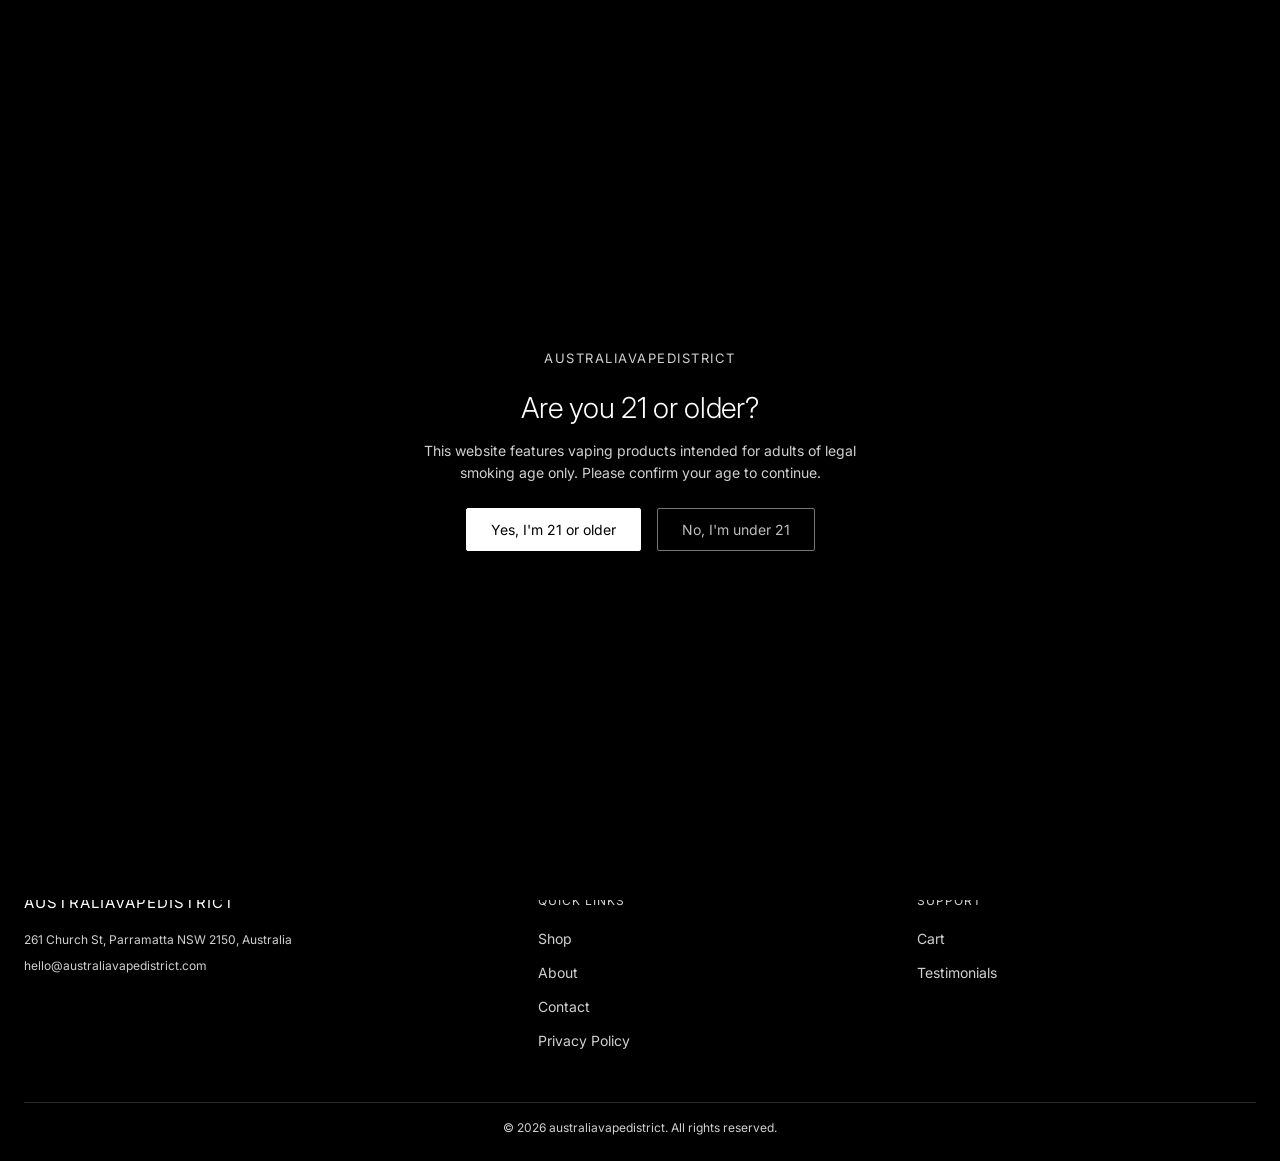
<file: Contact.html>
<!DOCTYPE html>
<html lang="en-AU">
<head>
<meta charset="UTF-8">
<meta name="viewport" content="width=device-width, initial-scale=1.0">
<title>Contact — australiavapedistrict</title>
<meta name="description" content="Get in touch with australiavapedistrict by email, phone, or live chat.">
<link rel="stylesheet" href="css/style.css">
<script>
(function(){
  try {
    if (localStorage.getItem('avd_theme') === 'light') {
      document.documentElement.setAttribute('data-theme','light');
    }
  } catch(e){}
})();
</script>
<style>
  .contact-grid { display: grid; grid-template-columns: 1fr 1fr; gap: var(--space-3); max-width: 700px; }
  .contact-block { border: 1px solid var(--line); padding: var(--space-3); }
  .contact-block h3 { margin-bottom: var(--space-1); }
  .contact-block a { color: var(--text-secondary); }
  .contact-block a:hover { color: var(--text); }
  @media (max-width: 600px) { .contact-grid { grid-template-columns: 1fr; } }
</style>
</head>
<body>
<script src="js/age-gate.js"></script>

<header class="nav">
  <div class="container">
    <a href="index.html" class="nav-logo">australiavapedistrict</a>
    <nav class="nav-links" id="navLinks">
      <a href="index.html">Home</a>
      <a href="shop.html">Shop</a>
      <a href="testimonials.html">Testimonials</a>
      <a href="about.html">About</a>
      <a href="contact.html" aria-current="page">Contact</a>
      <a href="cart.html" class="nav-cart">Cart&nbsp;<span class="cart-count">0</span></a>
    </nav>
    <div class="nav-actions">
      <button class="theme-toggle" id="themeToggle" aria-label="Toggle light and dark mode">☀️</button>
      <button class="nav-toggle" aria-label="Toggle menu" aria-expanded="false">☰</button>
    </div>
  </div>
</header>

<section class="section">
  <div class="container">
    <div class="section-head">
      <span class="eyebrow">Contact</span>
      <h1>Get in touch</h1>
      <p class="mt-2">For order questions, payment details, or anything else — reach us directly or use live chat in the corner of the screen.</p>
    </div>

    <div class="contact-grid">
      <div class="contact-block">
        <h3>Email</h3>
        <a href="mailto:hello@australiavapedistrict.com" class="mt-1" style="display:block;">hello@australiavapedistrict.com</a>
      </div>
      <div class="contact-block">
        <h3>Phone</h3>
        <a href="tel:+61000000000" class="mt-1" style="display:block;">+61 XXX XXX XXX</a>
      </div>
    </div>
  </div>
</section>

<section class="newsletter">
  <div class="container">
    <h2>Sign up to australiavapedistrict</h2>
    <form class="newsletter-form">
      <input type="email" placeholder="Your email address" required aria-label="Email address">
      <button type="submit" class="btn btn-solid">Subscribe</button>
    </form>
  </div>
</section>

<footer class="footer">
  <div class="container">
    <div class="footer-grid">
      <div>
        <div class="footer-logo">australiavapedistrict</div>
        <p class="small">261 Church St, Parramatta NSW 2150, Australia</p>
        <p class="small mt-1">hello@australiavapedistrict.com</p>
      </div>
      <div>
        <div class="footer-heading">Quick Links</div>
        <ul class="footer-links">
          <li><a href="shop.html">Shop</a></li>
          <li><a href="about.html">About</a></li>
          <li><a href="contact.html">Contact</a></li>
          <li><a href="privacy.html">Privacy Policy</a></li>
        </ul>
      </div>
      <div>
        <div class="footer-heading">Support</div>
        <ul class="footer-links">
          <li><a href="cart.html">Cart</a></li>
          <li><a href="testimonials.html">Testimonials</a></li>
        </ul>
      </div>
    </div>
    <div class="footer-bottom">© <span class="footer-year"></span> australiavapedistrict. All rights reserved.</div>
  </div>
</footer>

<script src="js/products.js"></script>
<script src="js/theme.js"></script>
<script src="js/social-proof.js"></script>
<script src="js/cart.js"></script>
<script src="js/main.js"></script>
<!--Start of Tawk.to Script-->
<script type="text/javascript">
var Tawk_API=Tawk_API||{}, Tawk_LoadStart=new Date();
(function(){
var s1=document.createElement("script"),s0=document.getElementsByTagName("script")[0];
s1.async=true;
s1.src='https://embed.tawk.to/6a8789f6f1cd94343fb836f4/1k0gn5r2a';
s1.charset='UTF-8';
s1.setAttribute('crossorigin','*');
s0.parentNode.insertBefore(s1,s0);
})();
</script>
<!--End of Tawk.to Script-->
</body>
</html>
</file>
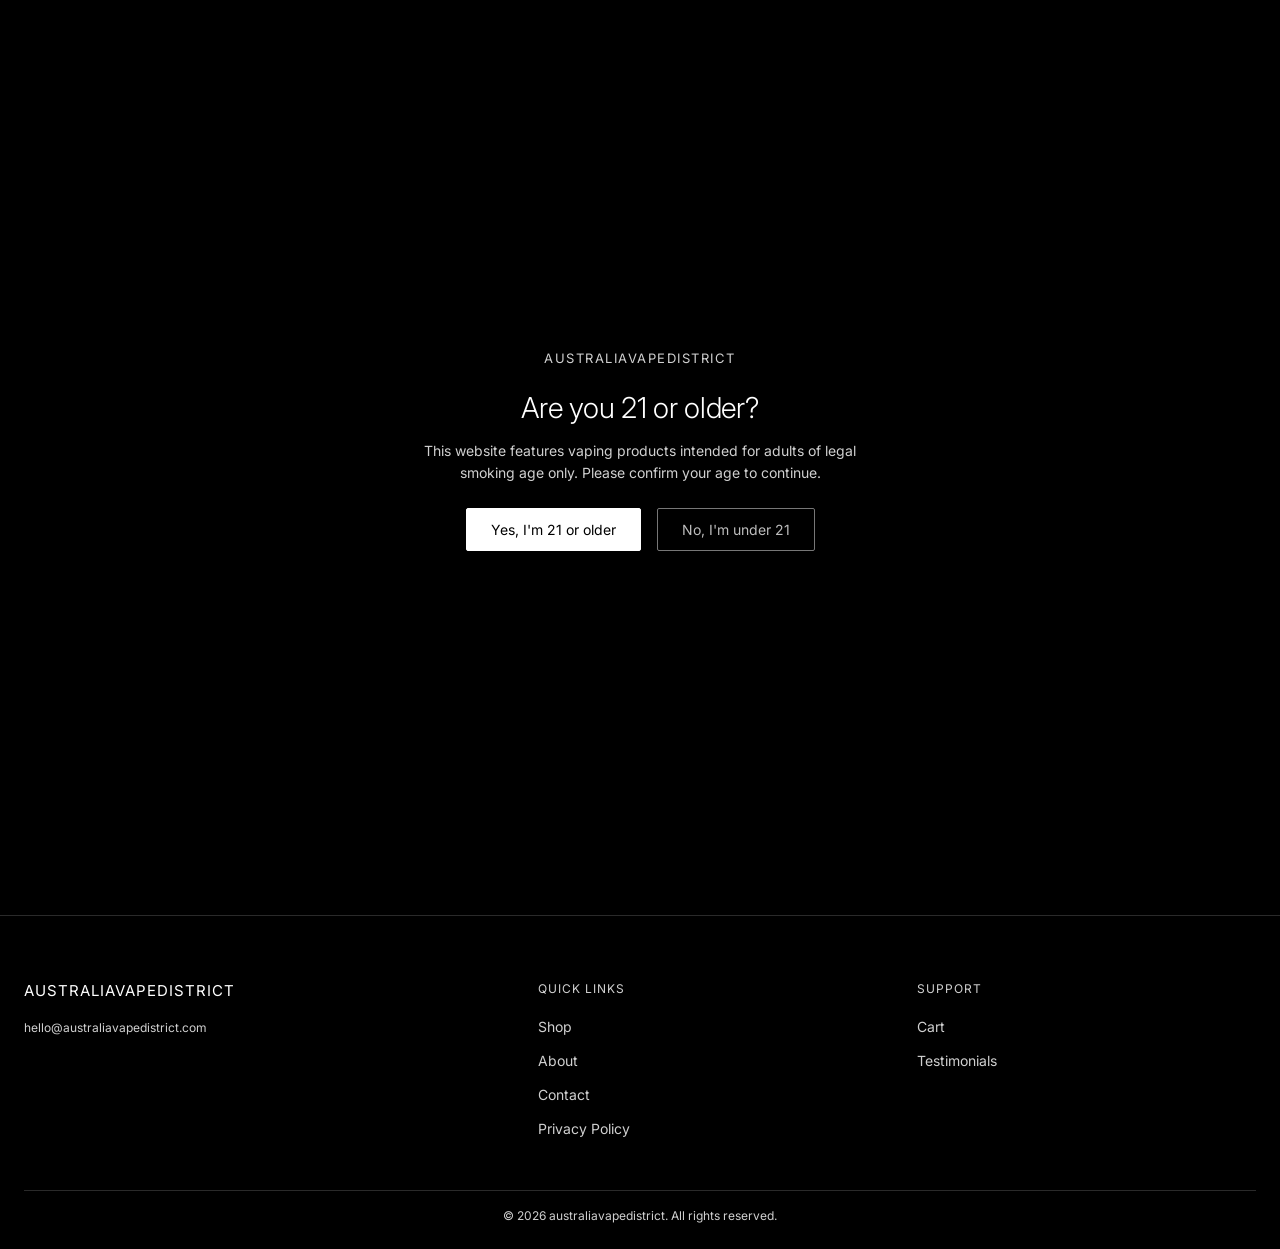
<file: contact.html>
<!DOCTYPE html>
<html lang="en-AU">
<head>
<meta charset="UTF-8">
<meta name="viewport" content="width=device-width, initial-scale=1.0">
<title>Contact — australiavapedistrict</title>
<meta name="description" content="Get in touch with australiavapedistrict by email, phone, or live chat.">
<link rel="stylesheet" href="css/style.css">
<script>
(function(){
  try {
    if (localStorage.getItem('avd_theme') === 'light') {
      document.documentElement.setAttribute('data-theme','light');
    }
  } catch(e){}
})();
</script>
<style>
  .contact-grid { display: grid; grid-template-columns: repeat(auto-fit, minmax(180px, 1fr)); gap: var(--space-3); max-width: 760px; }
  .contact-block { border: 1px solid var(--line); padding: var(--space-3); }
  .contact-block h3 { margin-bottom: var(--space-1); }
  .contact-block a { color: var(--text-secondary); }
  .contact-block a:hover { color: var(--text); }
  .whatsapp-btn {
    display: inline-flex;
    align-items: center;
    gap: 8px;
    margin-top: 6px;
    padding: 10px 16px;
    border: 1px solid var(--border);
    border-radius: 2px;
    color: var(--text);
    font-size: 14px;
    transition: background 0.25s ease, color 0.25s ease;
  }
  .whatsapp-btn:hover { background: #25D366; color: #000; border-color: #25D366; }
  @media (max-width: 600px) { .contact-grid { grid-template-columns: 1fr; } }
</style>
</head>
<body>
<script src="js/age-gate.js"></script>

<header class="nav">
  <div class="container">
    <a href="index.html" class="nav-logo">australiavapedistrict</a>
    <nav class="nav-links" id="navLinks">
      <a href="index.html">Home</a>
      <a href="shop.html">Shop</a>
      <a href="testimonials.html">Testimonials</a>
      <a href="about.html">About</a>
      <a href="contact.html" aria-current="page">Contact</a>
      </nav>
    <div class="nav-actions">
      <a href="cart.html" class="nav-cart" aria-label="View cart"><span class="cart-icon">🛒</span><span class="cart-count">0</span></a>
      <button class="theme-toggle" id="themeToggle" aria-label="Toggle light and dark mode">☀️</button>
      <button class="nav-toggle" aria-label="Toggle menu" aria-expanded="false">☰</button>
    </div>
  </div>
</header>

<section class="section">
  <div class="container">
    <div class="section-head">
      <span class="eyebrow">Contact</span>
      <h1>Get in touch</h1>
      <p class="mt-2">For order questions, payment details, or anything else — reach us directly or use live chat in the corner of the screen.</p>
    </div>

    <div class="contact-grid">
      <div class="contact-block">
        <h3>Email</h3>
        <a href="mailto:aussiedistrict@gmail.com" class="mt-1" style="display:block;">aussiedistrict@gmail.com</a>
      </div>
      <div class="contact-block">
        <h3>Phone</h3>
        <a href="tel:+61485921610" class="mt-1" style="display:block;">+61 485 921 610</a>
      </div>
      <div class="contact-block">
        <h3>WhatsApp</h3>
        <a href="https://wa.me/61485921610" target="_blank" rel="noopener" class="whatsapp-btn mt-1">
          <svg width="18" height="18" viewBox="0 0 24 24" fill="currentColor" aria-hidden="true"><path d="M12.04 2C6.58 2 2.13 6.45 2.13 11.91c0 1.75.46 3.45 1.32 4.95L2 22l5.28-1.39c1.45.79 3.08 1.21 4.75 1.21h.01c5.46 0 9.91-4.45 9.91-9.91C21.95 6.45 17.5 2 12.04 2zm5.8 14.16c-.24.68-1.4 1.3-1.93 1.38-.5.08-1.13.11-1.82-.11-.42-.13-.96-.31-1.65-.6-2.9-1.25-4.79-4.16-4.94-4.35-.14-.19-1.18-1.57-1.18-3 0-1.43.75-2.13 1.02-2.42.27-.29.58-.36.78-.36.19 0 .39 0 .56.01.18.01.42-.07.66.5.24.58.82 2 .89 2.15.07.15.12.32.02.51-.09.19-.14.31-.28.48-.14.17-.29.37-.42.5-.14.14-.28.29-.12.57.16.28.71 1.17 1.53 1.89 1.05.94 1.94 1.23 2.22 1.37.28.14.44.12.6-.07.16-.19.68-.79.87-1.06.18-.27.36-.22.6-.13.24.09 1.53.72 1.79.85.26.13.43.19.5.3.06.11.06.63-.18 1.3z"/></svg>
          Message us on WhatsApp
        </a>
      </div>
    </div>
    <p class="small mt-3">For general enquiries, use the email or WhatsApp above. For order-specific questions, live chat in the corner is usually fastest.</p>
  </div>
</section>

<section class="newsletter">
  <div class="container">
    <h2>Sign up to australiavapedistrict</h2>
    <form class="newsletter-form">
      <input type="email" placeholder="Your email address" required aria-label="Email address">
      <button type="submit" class="btn btn-solid">Subscribe</button>
    </form>
  </div>
</section>

<footer class="footer">
  <div class="container">
    <div class="footer-grid">
      <div>
        <div class="footer-logo">australiavapedistrict</div>
        <p class="small mt-1">hello@australiavapedistrict.com</p>
      </div>
      <div>
        <div class="footer-heading">Quick Links</div>
        <ul class="footer-links">
          <li><a href="shop.html">Shop</a></li>
          <li><a href="about.html">About</a></li>
          <li><a href="contact.html">Contact</a></li>
          <li><a href="privacy.html">Privacy Policy</a></li>
        </ul>
      </div>
      <div>
        <div class="footer-heading">Support</div>
        <ul class="footer-links">
          <li><a href="cart.html">Cart</a></li>
          <li><a href="testimonials.html">Testimonials</a></li>
        </ul>
      </div>
    </div>
    <div class="footer-bottom">© <span class="footer-year"></span> australiavapedistrict. All rights reserved.</div>
  </div>
</footer>

<script src="js/products.js"></script>
<script src="js/theme.js"></script>
<script src="js/social-proof.js"></script>
<script src="js/cart.js"></script>
<script src="js/main.js"></script>
<!--Start of Tawk.to Script-->
<script type="text/javascript">
var Tawk_API=Tawk_API||{}, Tawk_LoadStart=new Date();
(function(){
var s1=document.createElement("script"),s0=document.getElementsByTagName("script")[0];
s1.async=true;
s1.src='https://embed.tawk.to/6a8789f6f1cd94343fb836f4/1k0gn5r2a';
s1.charset='UTF-8';
s1.setAttribute('crossorigin','*');
s0.parentNode.insertBefore(s1,s0);
})();
</script>
<!--End of Tawk.to Script-->
</body>
</html>
</file>
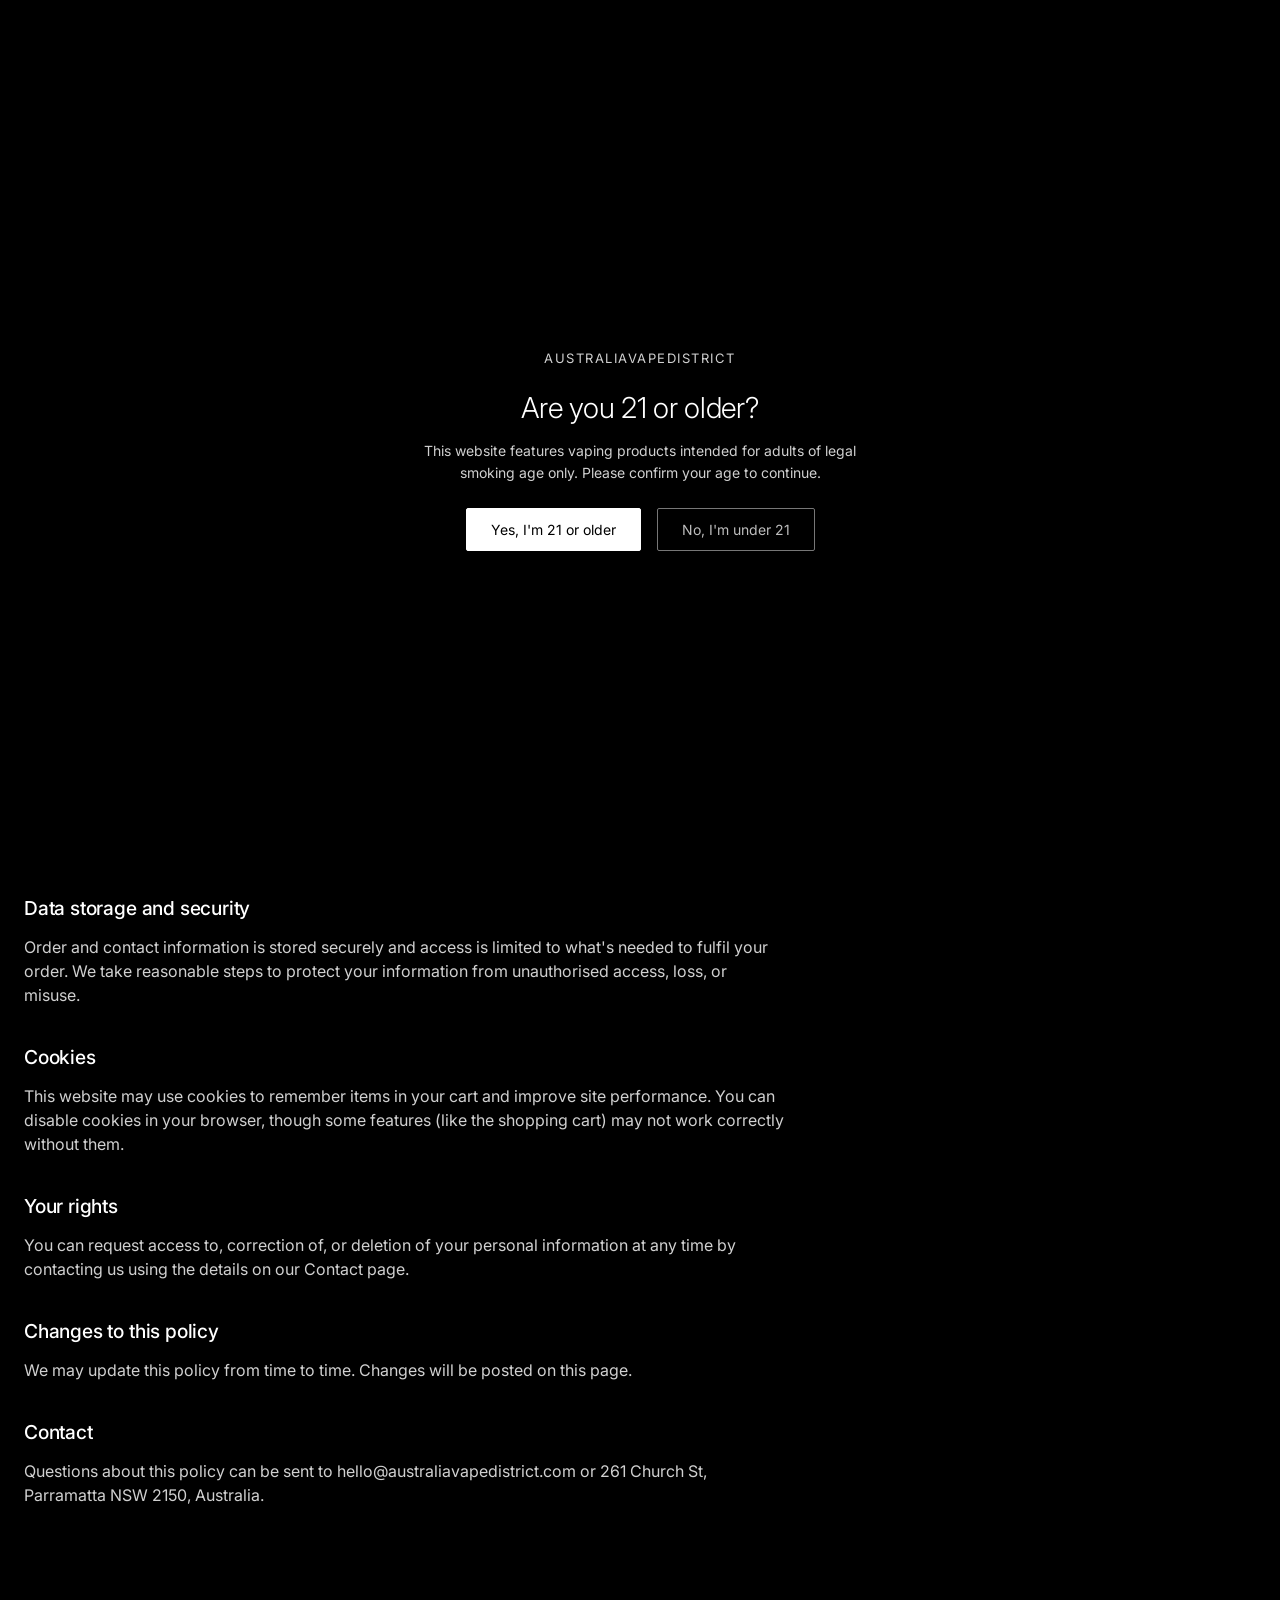
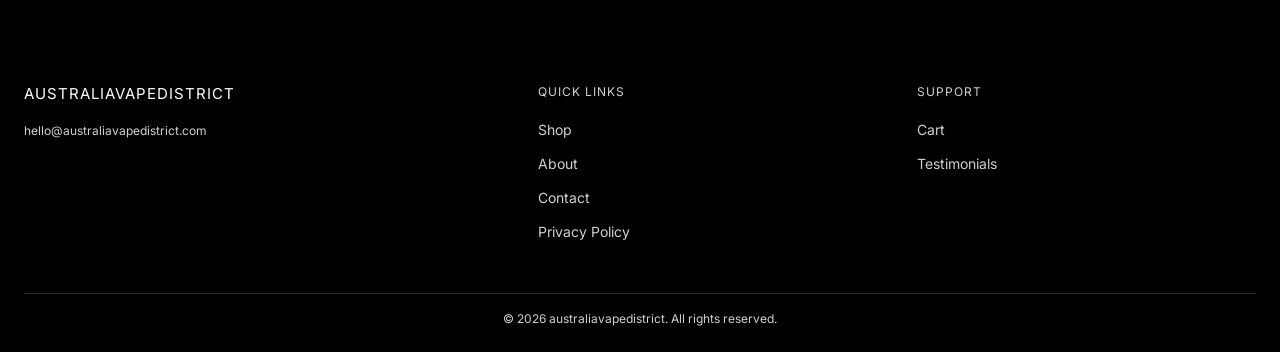
<file: privacy.html>
<!DOCTYPE html>
<html lang="en-AU">
<head>
<meta charset="UTF-8">
<meta name="viewport" content="width=device-width, initial-scale=1.0">
<title>Privacy Policy — australiavapedistrict</title>
<meta name="description" content="How australiavapedistrict collects, uses and protects your personal information.">
<link rel="stylesheet" href="css/style.css">
<script>
(function(){
  try {
    if (localStorage.getItem('avd_theme') === 'light') {
      document.documentElement.setAttribute('data-theme','light');
    }
  } catch(e){}
})();
</script>
<style>
  .policy-body { max-width: 760px; }
  .policy-body h2 { font-size: 1.2rem; font-weight: 500; margin-top: var(--space-4); margin-bottom: var(--space-2); }
  .policy-body p { margin-bottom: var(--space-2); }
</style>
</head>
<body>
<script src="js/age-gate.js"></script>

<header class="nav">
  <div class="container">
    <a href="index.html" class="nav-logo">australiavapedistrict</a>
    <nav class="nav-links" id="navLinks">
      <a href="index.html">Home</a>
      <a href="shop.html">Shop</a>
      <a href="testimonials.html">Testimonials</a>
      <a href="about.html">About</a>
      <a href="contact.html">Contact</a>
      </nav>
    <div class="nav-actions">
      <a href="cart.html" class="nav-cart" aria-label="View cart"><span class="cart-icon">🛒</span><span class="cart-count">0</span></a>
      <button class="theme-toggle" id="themeToggle" aria-label="Toggle light and dark mode">☀️</button>
      <button class="nav-toggle" aria-label="Toggle menu" aria-expanded="false">☰</button>
    </div>
  </div>
</header>

<section class="section">
  <div class="container">
    <div class="section-head">
      <span class="eyebrow">Legal</span>
      <h1>Privacy Policy</h1>
    </div>

    <div class="policy-body">
      <p>This policy explains how australiavapedistrict ("we", "us") collects, uses, and protects information when you use this website and place an order.</p>

      <h2>Information we collect</h2>
      <p>When you place an order, we collect the details you provide at checkout: name, contact details, shipping and billing address, order notes, and your chosen payment method. When you subscribe to our newsletter, we collect your email address. We do not collect or store cryptocurrency wallet private keys, bank login credentials, or card numbers — payment is completed directly between you and the relevant payment channel.</p>

      <h2>How we use your information</h2>
      <p>We use your information to process and ship your order, communicate with you about order status, respond to enquiries through email or live chat, and improve the website. We do not sell your personal information to third parties.</p>

      <h2>Payment information</h2>
      <p>For cryptocurrency payments, we generate a payment address and amount specific to your order. For bank transfer or PayID, payment details are provided directly by a live agent rather than displayed on the website, and are not stored in our systems.</p>

      <h2>Data storage and security</h2>
      <p>Order and contact information is stored securely and access is limited to what's needed to fulfil your order. We take reasonable steps to protect your information from unauthorised access, loss, or misuse.</p>

      <h2>Cookies</h2>
      <p>This website may use cookies to remember items in your cart and improve site performance. You can disable cookies in your browser, though some features (like the shopping cart) may not work correctly without them.</p>

      <h2>Your rights</h2>
      <p>You can request access to, correction of, or deletion of your personal information at any time by contacting us using the details on our Contact page.</p>

      <h2>Changes to this policy</h2>
      <p>We may update this policy from time to time. Changes will be posted on this page.</p>

      <h2>Contact</h2>
      <p>Questions about this policy can be sent to hello@australiavapedistrict.com or 261 Church St, Parramatta NSW 2150, Australia.</p>
    </div>
  </div>
</section>

<footer class="footer">
  <div class="container">
    <div class="footer-grid">
      <div>
        <div class="footer-logo">australiavapedistrict</div>
        <p class="small mt-1">hello@australiavapedistrict.com</p>
      </div>
      <div>
        <div class="footer-heading">Quick Links</div>
        <ul class="footer-links">
          <li><a href="shop.html">Shop</a></li>
          <li><a href="about.html">About</a></li>
          <li><a href="contact.html">Contact</a></li>
          <li><a href="privacy.html">Privacy Policy</a></li>
        </ul>
      </div>
      <div>
        <div class="footer-heading">Support</div>
        <ul class="footer-links">
          <li><a href="cart.html">Cart</a></li>
          <li><a href="testimonials.html">Testimonials</a></li>
        </ul>
      </div>
    </div>
    <div class="footer-bottom">© <span class="footer-year"></span> australiavapedistrict. All rights reserved.</div>
  </div>
</footer>

<script src="js/products.js"></script>
<script src="js/theme.js"></script>
<script src="js/social-proof.js"></script>
<script src="js/cart.js"></script>
<script src="js/main.js"></script>
</body>
</html>
</file>
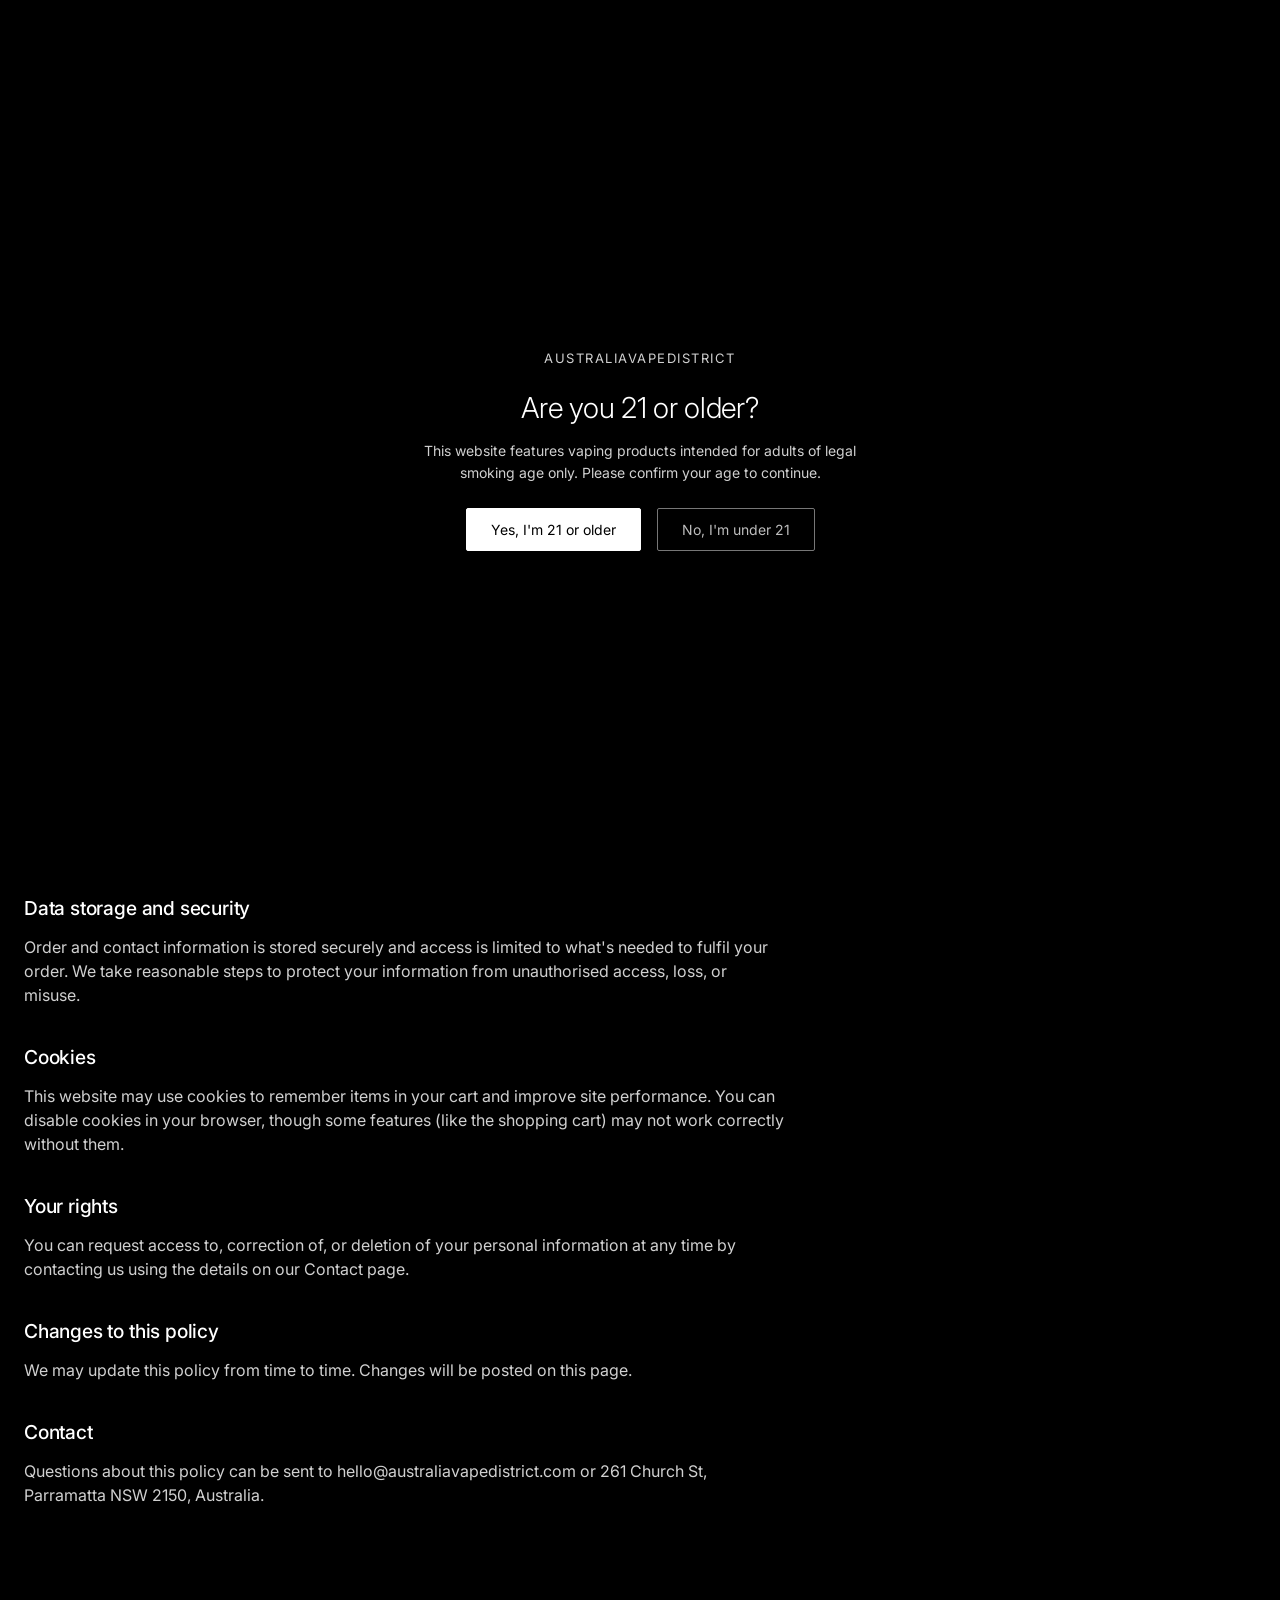
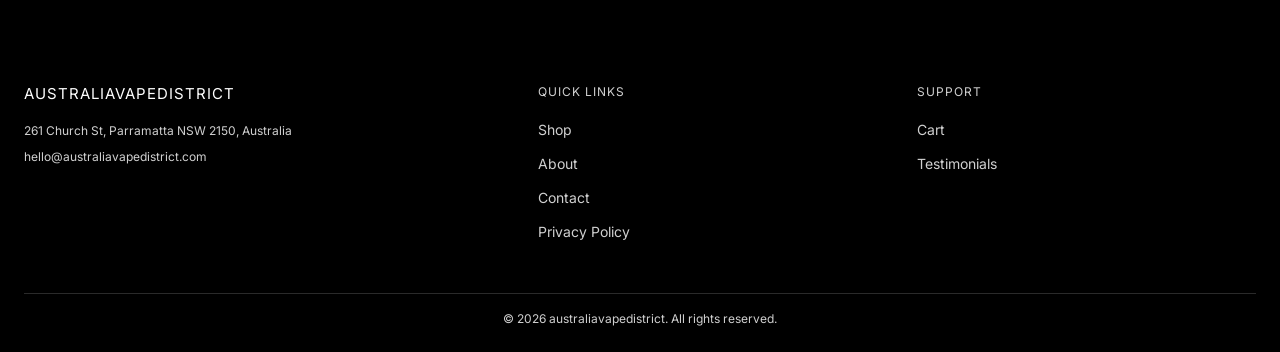
<file: Privacy.html>
<!DOCTYPE html>
<html lang="en-AU">
<head>
<meta charset="UTF-8">
<meta name="viewport" content="width=device-width, initial-scale=1.0">
<title>Privacy Policy — australiavapedistrict</title>
<meta name="description" content="How australiavapedistrict collects, uses and protects your personal information.">
<link rel="stylesheet" href="css/style.css">
<script>
(function(){
  try {
    if (localStorage.getItem('avd_theme') === 'light') {
      document.documentElement.setAttribute('data-theme','light');
    }
  } catch(e){}
})();
</script>
<style>
  .policy-body { max-width: 760px; }
  .policy-body h2 { font-size: 1.2rem; font-weight: 500; margin-top: var(--space-4); margin-bottom: var(--space-2); }
  .policy-body p { margin-bottom: var(--space-2); }
</style>
</head>
<body>
<script src="js/age-gate.js"></script>

<header class="nav">
  <div class="container">
    <a href="index.html" class="nav-logo">australiavapedistrict</a>
    <nav class="nav-links" id="navLinks">
      <a href="index.html">Home</a>
      <a href="shop.html">Shop</a>
      <a href="testimonials.html">Testimonials</a>
      <a href="about.html">About</a>
      <a href="contact.html">Contact</a>
      <a href="cart.html" class="nav-cart">Cart&nbsp;<span class="cart-count">0</span></a>
    </nav>
    <div class="nav-actions">
      <button class="theme-toggle" id="themeToggle" aria-label="Toggle light and dark mode">☀️</button>
      <button class="nav-toggle" aria-label="Toggle menu" aria-expanded="false">☰</button>
    </div>
  </div>
</header>

<section class="section">
  <div class="container">
    <div class="section-head">
      <span class="eyebrow">Legal</span>
      <h1>Privacy Policy</h1>
    </div>

    <div class="policy-body">
      <p>This policy explains how australiavapedistrict ("we", "us") collects, uses, and protects information when you use this website and place an order.</p>

      <h2>Information we collect</h2>
      <p>When you place an order, we collect the details you provide at checkout: name, contact details, shipping and billing address, order notes, and your chosen payment method. When you subscribe to our newsletter, we collect your email address. We do not collect or store cryptocurrency wallet private keys, bank login credentials, or card numbers — payment is completed directly between you and the relevant payment channel.</p>

      <h2>How we use your information</h2>
      <p>We use your information to process and ship your order, communicate with you about order status, respond to enquiries through email or live chat, and improve the website. We do not sell your personal information to third parties.</p>

      <h2>Payment information</h2>
      <p>For cryptocurrency payments, we generate a payment address and amount specific to your order. For bank transfer or PayID, payment details are provided directly by a live agent rather than displayed on the website, and are not stored in our systems.</p>

      <h2>Data storage and security</h2>
      <p>Order and contact information is stored securely and access is limited to what's needed to fulfil your order. We take reasonable steps to protect your information from unauthorised access, loss, or misuse.</p>

      <h2>Cookies</h2>
      <p>This website may use cookies to remember items in your cart and improve site performance. You can disable cookies in your browser, though some features (like the shopping cart) may not work correctly without them.</p>

      <h2>Your rights</h2>
      <p>You can request access to, correction of, or deletion of your personal information at any time by contacting us using the details on our Contact page.</p>

      <h2>Changes to this policy</h2>
      <p>We may update this policy from time to time. Changes will be posted on this page.</p>

      <h2>Contact</h2>
      <p>Questions about this policy can be sent to hello@australiavapedistrict.com or 261 Church St, Parramatta NSW 2150, Australia.</p>
    </div>
  </div>
</section>

<footer class="footer">
  <div class="container">
    <div class="footer-grid">
      <div>
        <div class="footer-logo">australiavapedistrict</div>
        <p class="small">261 Church St, Parramatta NSW 2150, Australia</p>
        <p class="small mt-1">hello@australiavapedistrict.com</p>
      </div>
      <div>
        <div class="footer-heading">Quick Links</div>
        <ul class="footer-links">
          <li><a href="shop.html">Shop</a></li>
          <li><a href="about.html">About</a></li>
          <li><a href="contact.html">Contact</a></li>
          <li><a href="privacy.html">Privacy Policy</a></li>
        </ul>
      </div>
      <div>
        <div class="footer-heading">Support</div>
        <ul class="footer-links">
          <li><a href="cart.html">Cart</a></li>
          <li><a href="testimonials.html">Testimonials</a></li>
        </ul>
      </div>
    </div>
    <div class="footer-bottom">© <span class="footer-year"></span> australiavapedistrict. All rights reserved.</div>
  </div>
</footer>

<script src="js/products.js"></script>
<script src="js/theme.js"></script>
<script src="js/social-proof.js"></script>
<script src="js/cart.js"></script>
<script src="js/main.js"></script>
</body>
</html>
</file>
<file: css/style.css>
/* ==========================================================================
   australiavapedistrict — Shared Design System
   Minimalist / luxury / editorial. Black & white. Inter.
   ========================================================================== */

@import url('https://fonts.googleapis.com/css2?family=Inter:wght@300;400;500;600&display=swap');

:root {
  /* Color */
  --bg: #000000;
  --text: #FFFFFF;
  --text-secondary: #D0D0D0;
  --border: #777777;
  --hover-bg: #FFFFFF;
  --hover-text: #000000;
  --btn-text: #BDBDBD;
  --panel-bg: #0A0A0A;
  --line: #2A2A2A;

  /* Type */
  --font: 'Inter', 'Helvetica Neue', Arial, sans-serif;

  /* Layout */
  --max-width: 1400px;
  --nav-height: 84px;
  --space-1: 8px;
  --space-2: 16px;
  --space-3: 24px;
  --space-4: 40px;
  --space-5: 64px;
  --space-6: 96px;
  --space-7: 140px;
}

/* ---- Light theme override — activated via [data-theme="light"] on <html> ---- */
[data-theme="light"] {
  --bg: #FFFFFF;
  --text: #111111;
  --text-secondary: #555555;
  --border: #B5B5B5;
  --hover-bg: #111111;
  --hover-text: #FFFFFF;
  --btn-text: #333333;
  --panel-bg: #F3F3F3;
  --line: #DDDDDD;
}
html.age-gate-locked { overflow: hidden; }
body { transition: background 0.2s ease, color 0.2s ease; }

/* ---- Reset ---- */
*, *::before, *::after { box-sizing: border-box; }
html { scroll-behavior: smooth; }
body {
  margin: 0;
  background: var(--bg);
  color: var(--text);
  font-family: var(--font);
  font-weight: 400;
  line-height: 1.5;
  -webkit-font-smoothing: antialiased;
}
img { max-width: 100%; display: block; }
a { color: inherit; text-decoration: none; }
button { font-family: var(--font); cursor: pointer; }
ul { list-style: none; margin: 0; padding: 0; }
input, textarea, select { font-family: var(--font); }

@media (prefers-reduced-motion: reduce) {
  *, *::before, *::after { animation-duration: 0.001ms !important; transition-duration: 0.001ms !important; }
}

:focus-visible {
  outline: 1px solid var(--text);
  outline-offset: 3px;
}

.container {
  max-width: var(--max-width);
  margin: 0 auto;
  padding: 0 var(--space-3);
}

/* ---- Typography ---- */
h1, h2, h3 {
  font-weight: 300;
  letter-spacing: -0.01em;
  line-height: 1.1;
  margin: 0;
}
h1 { font-size: clamp(2.6rem, 5vw, 4.6rem); }
h2 { font-size: clamp(2rem, 3.4vw, 3rem); }
h3 { font-size: 1.3rem; font-weight: 400; }

.eyebrow {
  font-size: 12px;
  font-weight: 400;
  text-transform: uppercase;
  letter-spacing: 1.6px;
  color: var(--text-secondary);
}

.subtitle {
  font-weight: 400;
  text-transform: uppercase;
  color: var(--text);
  font-size: 14px;
  letter-spacing: 1.5px;
  line-height: 1.5;
}

p { color: var(--text-secondary); margin: 0; }
p.lead { color: var(--text); font-size: 1.05rem; }

/* ---- Buttons ---- */
.btn {
  display: inline-block;
  background: transparent;
  color: var(--btn-text);
  border: 1px solid var(--border);
  border-radius: 2px;
  font-size: 14px;
  font-weight: 400;
  letter-spacing: 0.4px;
  padding: 14px 32px;
  transition: background 0.3s ease, color 0.3s ease, border-color 0.3s ease;
}
.btn:hover, .btn:focus-visible {
  background: var(--hover-bg);
  color: var(--hover-text);
  border-color: var(--hover-bg);
}
.btn-solid {
  background: var(--text);
  color: var(--bg);
  border-color: var(--text);
}
.btn-solid:hover { background: transparent; color: var(--text); }
.btn-block { display: block; width: 100%; text-align: center; }

.btn-bounce { animation: bounce 2.4s ease-in-out infinite; }
@keyframes bounce {
  0%, 100% { transform: translateY(0); }
  50% { transform: translateY(-6px); }
}

/* ---- Nav ---- */
.nav {
  position: -webkit-sticky;
  position: sticky;
  top: 0;
  z-index: 100;
  height: var(--nav-height);
  display: flex;
  align-items: center;
  background: var(--bg);
  border-bottom: 1px solid var(--line);
  width: 100%;
}
.nav .container { display: flex; align-items: center; justify-content: space-between; width: 100%; }
.nav-logo {
  font-size: 16px;
  letter-spacing: 1px;
  text-transform: uppercase;
  font-weight: 500;
  white-space: nowrap;
  overflow: hidden;
  text-overflow: ellipsis;
  max-width: 60vw;
}
.nav-links { display: flex; gap: var(--space-4); align-items: center; }
.nav-links a {
  font-size: 13px;
  letter-spacing: 0.6px;
  text-transform: uppercase;
  color: var(--text-secondary);
  transition: color 0.25s ease;
}
.nav-links a:hover, .nav-links a[aria-current="page"] { color: var(--text); }
.nav-cart {
  position: relative;
  display: flex;
  align-items: center;
  justify-content: center;
  width: 34px;
  height: 34px;
  border: 1px solid var(--border);
  border-radius: 50%;
  font-size: 15px;
  color: var(--text);
  flex-shrink: 0;
  transition: background 0.25s ease, color 0.25s ease;
}
.nav-cart:hover { background: var(--hover-bg); color: var(--hover-text); }
.cart-icon { line-height: 1; }
.cart-count {
  position: absolute;
  top: -5px;
  right: -5px;
  background: var(--text);
  color: var(--bg);
  font-size: 10px;
  font-weight: 500;
  min-width: 16px;
  height: 16px;
  padding: 0 3px;
  border-radius: 50%;
  display: flex;
  align-items: center;
  justify-content: center;
  line-height: 1;
}
.nav-toggle { display: none; background: none; border: 0; color: var(--text); font-size: 22px; padding: 8px; margin: -8px; }

.nav-actions { display: flex; align-items: center; gap: var(--space-2); flex-shrink: 0; }

.theme-toggle {
  background: none;
  border: 1px solid var(--border);
  color: var(--text);
  width: 34px;
  height: 34px;
  border-radius: 50%;
  font-size: 15px;
  display: flex;
  align-items: center;
  justify-content: center;
  transition: background 0.25s ease, color 0.25s ease;
  flex-shrink: 0;
}
.theme-toggle:hover { background: var(--hover-bg); color: var(--hover-text); }

@media (max-width: 400px) {
  .nav-logo { font-size: 13px; letter-spacing: 0.5px; }
  h1 { font-size: 2.1rem; }
}

/* ---- Age gate overlay ---- */
#ageGateOverlay {
  position: fixed;
  inset: 0;
  z-index: 2147483647;
  background: var(--bg);
  color: var(--text);
  display: flex;
  align-items: center;
  justify-content: center;
  padding: var(--space-3);
}
.age-gate-box { max-width: 440px; text-align: center; }
.age-gate-brand { font-size: 13px; letter-spacing: 1.5px; text-transform: uppercase; color: var(--text-secondary); margin-bottom: var(--space-3); }
.age-gate-heading { font-size: 1.8rem; font-weight: 300; margin-bottom: var(--space-2); color: var(--text); }
.age-gate-text { color: var(--text-secondary); font-size: 14px; line-height: 1.6; margin-bottom: var(--space-3); }
.age-gate-actions { display: flex; gap: var(--space-2); justify-content: center; flex-wrap: wrap; }
.age-gate-btn {
  background: transparent;
  color: var(--btn-text);
  border: 1px solid var(--border);
  border-radius: 2px;
  font-size: 14px;
  padding: 12px 24px;
  transition: background 0.3s ease, color 0.3s ease;
}
.age-gate-btn:hover { background: var(--hover-bg); color: var(--hover-text); border-color: var(--hover-bg); }
.age-gate-btn-solid { background: var(--text); color: var(--bg); border-color: var(--text); }
.age-gate-btn-solid:hover { background: transparent; color: var(--text); }

/* ---- Recent purchase toast ---- */
.purchase-toast {
  position: fixed;
  bottom: 24px;
  left: 24px;
  z-index: 150;
  background: var(--panel-bg);
  border: 1px solid var(--line);
  border-radius: 4px;
  padding: 12px 16px;
  display: flex;
  align-items: center;
  gap: 12px;
  max-width: 300px;
  box-shadow: 0 8px 24px rgba(0,0,0,0.35);
  transform: translateY(20px);
  opacity: 0;
  transition: transform 0.35s ease, opacity 0.35s ease;
  pointer-events: none;
}
.purchase-toast.show { transform: translateY(0); opacity: 1; }
.purchase-toast-icon {
  width: 34px; height: 34px; flex-shrink: 0;
  border-radius: 50%;
  background: var(--text);
  color: var(--bg);
  display: flex; align-items: center; justify-content: center;
  font-size: 13px; font-weight: 500;
}
.purchase-toast-text { font-size: 12.5px; color: var(--text-secondary); line-height: 1.4; }
.purchase-toast-text strong { color: var(--text); font-weight: 500; }
.purchase-toast-time { font-size: 11px; color: var(--text-secondary); opacity: 0.8; margin-top: 2px; }
@media (max-width: 600px) { .purchase-toast { left: 12px; right: 12px; max-width: none; bottom: 90px; } }

@media (max-width: 860px) {
  .nav-toggle { display: block; }
  .nav-links {
    position: fixed;
    inset: var(--nav-height) 0 0 0;
    z-index: 99;
    background: var(--bg);
    opacity: 1;
    flex-direction: column;
    justify-content: flex-start;
    align-items: flex-start;
    gap: var(--space-3);
    padding: var(--space-4) var(--space-3);
    transform: translateX(100%);
    transition: transform 0.3s ease;
    border-top: 1px solid var(--line);
  }
  .nav-links.open { transform: translateX(0); }
}

/* ---- Section spacing ---- */
.section { padding: var(--space-6) 0; }
.section-tight { padding: var(--space-5) 0; }
.section-head { margin-bottom: var(--space-4); max-width: 640px; }
.section-head p { margin-top: var(--space-2); }

@media (max-width: 600px) {
  .section { padding: var(--space-5) 0; }
  .section-tight { padding: var(--space-4) 0; }
}

/* ---- Split hero (50/50) ---- */
.split {
  display: grid;
  grid-template-columns: 1fr 1fr;
  min-height: calc(100vh - var(--nav-height));
}
.split-content {
  display: flex;
  flex-direction: column;
  justify-content: center;
  gap: var(--space-3);
  padding: var(--space-5);
}
.split-media { position: relative; height: 100%; min-height: 420px; }
.split-media img { width: 100%; height: 100%; object-fit: cover; }

@media (max-width: 900px) {
  .split { grid-template-columns: 1fr; min-height: auto; }
  .split-media { min-height: 60vh; order: -1; }
  .split-content { padding: var(--space-4) var(--space-3); }
}

/* ---- Product grid & cards ---- */
.product-grid {
  display: grid;
  grid-template-columns: repeat(auto-fill, minmax(240px, 1fr));
  gap: var(--space-3);
}
.card {
  border: 1px solid var(--line);
  padding: var(--space-2);
  display: flex;
  flex-direction: column;
  gap: var(--space-1);
  transition: border-color 0.25s ease;
}
.card:hover { border-color: var(--border); }
.card-media { aspect-ratio: 1 / 1; overflow: hidden; background: var(--panel-bg); margin-bottom: var(--space-1); }
.card-media img { width: 100%; height: 100%; object-fit: cover; }
.card-name { font-size: 15px; font-weight: 400; }
.card-desc { font-size: 12px; color: var(--text-secondary); line-height: 1.4; margin: 2px 0 2px; }
.card-price { color: var(--text-secondary); font-size: 14px; }
.card .btn { margin-top: var(--space-1); font-size: 12px; padding: 10px 18px; }

@media (max-width: 900px) {
  .product-grid { grid-template-columns: repeat(auto-fill, minmax(135px, 1fr)); gap: var(--space-2); }
  .card { padding: 10px; gap: 4px; }
  .card .btn { padding: 8px 10px; font-size: 11px; }
  .card-name { font-size: 13px; }
  .card-desc { font-size: 11px; }
  .card-price { font-size: 13px; }
}

/* ---- Trust badges ---- */
.badges { display: grid; grid-template-columns: repeat(3, 1fr); gap: var(--space-3); text-align: center; }
.badge { border-top: 1px solid var(--line); padding-top: var(--space-2); }
@media (max-width: 700px) { .badges { grid-template-columns: 1fr; } }

/* ---- Forms ---- */
.field { display: flex; flex-direction: column; gap: 6px; margin-bottom: var(--space-2); }
.field label { font-size: 12px; text-transform: uppercase; letter-spacing: 0.6px; color: var(--text-secondary); }
.field input, .field textarea, .field select {
  background: transparent;
  border: 1px solid var(--border);
  border-radius: 2px;
  color: var(--text);
  padding: 12px 14px;
  font-size: 14px;
}
.field input:focus, .field textarea:focus, .field select:focus { outline: 1px solid var(--text); }
.field-row { display: grid; grid-template-columns: 1fr 1fr; gap: var(--space-2); }
@media (max-width: 600px) { .field-row { grid-template-columns: 1fr; } }
.checkbox-row { display: flex; align-items: center; gap: 10px; margin-bottom: var(--space-2); }
.checkbox-row input { accent-color: var(--text); width: 16px; height: 16px; }
.checkbox-row label { font-size: 14px; color: var(--text); }

/* ---- Newsletter ---- */
.newsletter { border-top: 1px solid var(--line); border-bottom: 1px solid var(--line); padding: var(--space-5) 0; text-align: center; }
.newsletter h2 { margin-bottom: var(--space-3); }
.newsletter-form { display: flex; justify-content: center; gap: var(--space-2); max-width: 480px; margin: 0 auto; flex-wrap: wrap; }
.newsletter-form input {
  flex: 1;
  min-width: 220px;
  background: transparent;
  border: 1px solid var(--border);
  border-radius: 2px;
  padding: 14px 16px;
  color: var(--text);
  font-size: 14px;
}

/* ---- Footer ---- */
.footer { padding: var(--space-5) 0 var(--space-3); }
.footer-grid {
  display: grid;
  grid-template-columns: 1.4fr 1fr 1fr;
  gap: var(--space-4);
  padding-bottom: var(--space-4);
  border-bottom: 1px solid var(--line);
}
.footer-logo { font-size: 15px; letter-spacing: 1px; text-transform: uppercase; margin-bottom: var(--space-2); }
.footer-heading { font-size: 12px; text-transform: uppercase; letter-spacing: 1px; color: var(--text-secondary); margin-bottom: var(--space-2); }
.footer-links li { margin-bottom: 10px; }
.footer-links a { color: var(--text-secondary); font-size: 14px; }
.footer-links a:hover { color: var(--text); }
.footer-bottom { padding-top: var(--space-2); font-size: 12px; color: var(--text-secondary); text-align: center; }
@media (max-width: 700px) { .footer-grid { grid-template-columns: 1fr; } }

/* ---- Shop page ---- */
.shop-layout {
  display: grid;
  grid-template-columns: 260px 1fr;
  gap: var(--space-5);
  align-items: start;
}
@media (max-width: 900px) {
  .shop-layout { grid-template-columns: 1fr; }
}

.shop-sidebar { }
.shop-block { margin-bottom: var(--space-4); }
.shop-block-title { font-size: 12px; text-transform: uppercase; letter-spacing: 1px; color: var(--text-secondary); margin-bottom: var(--space-2); }

.search-input {
  width: 100%;
  background: transparent;
  border: 1px solid var(--border);
  border-radius: 2px;
  padding: 12px 14px;
  color: var(--text);
  font-size: 14px;
}

.price-filter-row { display: flex; align-items: center; gap: 10px; }
.price-filter-row span { color: var(--text-secondary); font-size: 14px; }
.price-filter-row input {
  width: 100%;
  background: transparent;
  border: 1px solid var(--border);
  border-radius: 2px;
  padding: 12px 14px;
  color: var(--text);
  font-size: 14px;
}
.price-hint { font-size: 12px; color: var(--text-secondary); margin-top: 6px; }

.category-list li { margin-bottom: 4px; }
.category-list a {
  width: 100%;
  display: flex;
  justify-content: space-between;
  background: none;
  border: none;
  color: var(--text-secondary);
  font-size: 14px;
  padding: 8px 0;
  text-align: left;
  border-bottom: 1px solid var(--line);
  transition: color 0.2s ease;
}
.category-list a:hover { color: var(--text); }
.category-list a.active { color: var(--text); font-weight: 500; }
.category-list a .count { color: var(--text-secondary); }

.shop-results-meta { font-size: 13px; color: var(--text-secondary); margin-bottom: var(--space-2); }
.empty-state { padding: var(--space-5) 0; text-align: center; color: var(--text-secondary); }

.category-info {
  border: 1px solid var(--line);
  padding: var(--space-2) var(--space-3);
  margin-bottom: var(--space-3);
  font-size: 14px;
  color: var(--text-secondary);
}
.category-info strong { color: var(--text); font-weight: 500; }

.sidebar-hint { font-size: 12px; color: var(--text-secondary); margin-top: 6px; }

.category-toggle {
  width: 100%;
  display: flex;
  justify-content: space-between;
  align-items: center;
  background: none;
  border: none;
  color: var(--text-secondary);
  font-size: 12px;
  text-transform: uppercase;
  letter-spacing: 1px;
  padding: var(--space-1) 0 var(--space-2);
  cursor: pointer;
}
#categoryToggleIcon { font-size: 16px; color: var(--text); }

/* Product detail */
.product-detail { display: grid; grid-template-columns: 1fr 1fr; gap: var(--space-5); }
.product-detail-media { aspect-ratio: 1/1; background: var(--panel-bg); overflow: hidden; }
.product-detail-media img { width: 100%; height: 100%; object-fit: cover; }
.product-detail-info .eyebrow { display: block; margin-bottom: var(--space-2); }
.product-detail-price { font-size: 1.4rem; margin: var(--space-2) 0; }
.qty-row { display: flex; align-items: center; gap: var(--space-2); margin: var(--space-3) 0; }
.qty-row button { width: 36px; height: 36px; border: 1px solid var(--border); background: none; color: var(--text); font-size: 16px; }
.qty-row input { width: 50px; text-align: center; background: transparent; border: 1px solid var(--border); color: var(--text); padding: 8px; }
.back-link { display: inline-block; margin-bottom: var(--space-3); color: var(--text-secondary); font-size: 13px; }
.back-link:hover { color: var(--text); }
@media (max-width: 700px) { .product-detail { grid-template-columns: 1fr; } }

/* Product detail tabs: Overview / Features / FAQ */
.detail-tabs { grid-column: 1 / -1; margin-top: var(--space-4); border-top: 1px solid var(--line); padding-top: var(--space-4); }
.detail-tab-nav {
  display: flex;
  gap: var(--space-3);
  border-bottom: 1px solid var(--line);
  margin-bottom: var(--space-3);
  overflow-x: auto;
  -webkit-overflow-scrolling: touch;
}
.detail-tab-btn {
  background: none; border: none; color: var(--text-secondary);
  font-size: 13px; text-transform: uppercase; letter-spacing: 0.6px;
  padding: 0 0 var(--space-2); cursor: pointer; border-bottom: 2px solid transparent;
  white-space: nowrap; flex-shrink: 0;
}
.detail-tab-btn.active { color: var(--text); border-bottom-color: var(--text); }
.detail-tab-panel { display: none; }
.detail-tab-panel.active { display: block; }
.feature-list { display: grid; grid-template-columns: repeat(auto-fill, minmax(200px, 1fr)); gap: var(--space-2); }
.feature-item { border: 1px solid var(--line); padding: var(--space-2); }
.feature-item .feature-label { font-size: 11px; text-transform: uppercase; letter-spacing: 0.6px; color: var(--text-secondary); margin-bottom: 4px; }
.feature-item .feature-value { font-size: 14px; color: var(--text); }
.faq-item { border-bottom: 1px solid var(--line); }
.faq-question {
  width: 100%; background: none; border: none; text-align: left; color: var(--text);
  font-size: 14.5px; padding: var(--space-2) 0; cursor: pointer;
  display: flex; justify-content: space-between; align-items: center;
}
.faq-answer { display: none; color: var(--text-secondary); font-size: 13.5px; line-height: 1.6; padding-bottom: var(--space-2); }
.faq-item.open .faq-answer { display: block; }
.faq-item.open .faq-icon { transform: rotate(45deg); }
.faq-icon { transition: transform 0.2s ease; color: var(--text-secondary); }

/* ---- Cart page ---- */
.cart-layout { display: grid; grid-template-columns: 1fr 340px; gap: var(--space-5); align-items: start; }
@media (max-width: 900px) { .cart-layout { grid-template-columns: 1fr; } }

.cart-line {
  display: grid;
  grid-template-columns: 80px 1fr auto auto auto;
  align-items: center;
  gap: var(--space-2);
  padding: var(--space-2) 0;
  border-bottom: 1px solid var(--line);
}
.cart-line-media { width: 80px; height: 80px; background: var(--panel-bg); overflow: hidden; }
.cart-line-media img { width: 100%; height: 100%; object-fit: cover; }
.cart-line-name { font-size: 15px; }
.cart-line-price { color: var(--text-secondary); font-size: 13px; margin-top: 4px; }
.cart-qty { display: flex; align-items: center; gap: 8px; }
.cart-qty button { width: 34px; height: 34px; border: 1px solid var(--border); background: none; color: var(--text); }
.cart-qty input { width: 42px; text-align: center; background: transparent; border: 1px solid var(--border); color: var(--text); padding: 6px; }
.cart-line-total { font-size: 14px; min-width: 70px; text-align: right; }
.cart-remove { background: none; border: none; color: var(--text-secondary); font-size: 13px; text-decoration: underline; }
.cart-remove:hover { color: var(--text); }

@media (max-width: 560px) {
  .cart-line { grid-template-columns: 60px 1fr; grid-template-areas: "media name" "media qty" "media total" "media remove"; }
  .cart-line-media { grid-area: media; width: 60px; height: 60px; }
}

.cart-summary { border: 1px solid var(--line); padding: var(--space-3); position: sticky; top: calc(var(--nav-height) + var(--space-3)); }
@media (max-width: 900px) { .cart-summary { position: static; } }
.summary-row { display: flex; justify-content: space-between; margin-bottom: var(--space-1); font-size: 14px; color: var(--text-secondary); }
.summary-row.total { color: var(--text); font-size: 1.1rem; border-top: 1px solid var(--line); padding-top: var(--space-2); margin-top: var(--space-2); }
.min-order-note { font-size: 12px; color: var(--text-secondary); margin-top: var(--space-2); padding-top: var(--space-2); border-top: 1px solid var(--line); }
.min-order-note.ok { color: var(--text); }

/* ---- Checkout page ---- */
.checkout-layout { display: grid; grid-template-columns: 1fr 380px; gap: var(--space-5); align-items: start; }
@media (max-width: 960px) { .checkout-layout { grid-template-columns: 1fr; } }

.checkout-section { margin-bottom: var(--space-5); }
.checkout-section h3 { margin-bottom: var(--space-3); }

.shipping-option, .payment-option {
  display: block;
  border: 1px solid var(--line);
  padding: var(--space-2) var(--space-3);
  margin-bottom: 10px;
  cursor: pointer;
  transition: border-color 0.2s ease;
}
.shipping-option:has(input:checked), .payment-option:has(input:checked) { border-color: var(--text); }
.option-row { display: flex; align-items: center; justify-content: space-between; gap: var(--space-2); flex-wrap: wrap; }
.option-row input { accent-color: var(--text); width: 16px; height: 16px; }
.option-left { display: flex; align-items: center; gap: 10px; }
.option-title { font-size: 14px; }
.option-sub { font-size: 12px; color: var(--text-secondary); }
.option-price { font-size: 14px; color: var(--text-secondary); }

.payment-detail-note {
  margin-top: var(--space-2);
  padding: var(--space-2);
  background: var(--panel-bg);
  font-size: 13px;
  color: var(--text-secondary);
  border-left: 2px solid var(--border);
}

.order-summary { border: 1px solid var(--line); padding: var(--space-3); position: sticky; top: calc(var(--nav-height) + var(--space-3)); }
@media (max-width: 960px) { .order-summary { position: static; } }
.order-summary-items { max-height: 260px; overflow-y: auto; margin-bottom: var(--space-2); }
.order-summary-line { display: flex; justify-content: space-between; font-size: 13px; color: var(--text-secondary); margin-bottom: 8px; }

.place-order-note { font-size: 12px; color: var(--text-secondary); margin: var(--space-2) 0; }
.min-order-blocker { font-size: 13px; color: var(--text); margin-bottom: var(--space-2); padding: var(--space-2); border: 1px solid var(--border); }
.age-confirm-note {
  font-size: 11px;
  letter-spacing: 0.3px;
  color: var(--text-secondary);
  border: 1px solid var(--line);
  padding: var(--space-2);
  margin-bottom: var(--space-2);
  line-height: 1.6;
}

/* Confirmation view */
.confirmation-box { max-width: 640px; }
.confirmation-box .eyebrow { display: block; margin-bottom: var(--space-2); }
.crypto-pay-panel { border: 1px solid var(--line); padding: var(--space-3); margin: var(--space-3) 0; display: flex; gap: var(--space-3); align-items: center; flex-wrap: wrap; }
.crypto-pay-panel img { width: 140px; height: 140px; background: #fff; }
.crypto-address { word-break: break-all; font-size: 13px; background: var(--panel-bg); padding: 10px; border: 1px solid var(--line); margin-top: 8px; }
.agent-note-box { border: 1px solid var(--line); padding: var(--space-3); margin: var(--space-3) 0; }
.order-detail-table { width: 100%; border-collapse: collapse; margin-top: var(--space-2); }
.order-detail-table td { padding: 6px 0; font-size: 14px; color: var(--text-secondary); border-bottom: 1px solid var(--line); }
.order-detail-table td:first-child { color: var(--text); width: 40%; }

/* Note: the custom .chat-bubble placeholder has been removed in favor of
   the real Tawk.to widget, which renders its own floating bubble. */

/* ---- Utility ---- */
.mt-1{margin-top:var(--space-1)} .mt-2{margin-top:var(--space-2)} .mt-3{margin-top:var(--space-3)} .mt-4{margin-top:var(--space-4)}
.text-center{text-align:center}
.small{font-size:12px;color:var(--text-secondary)}
</file>
